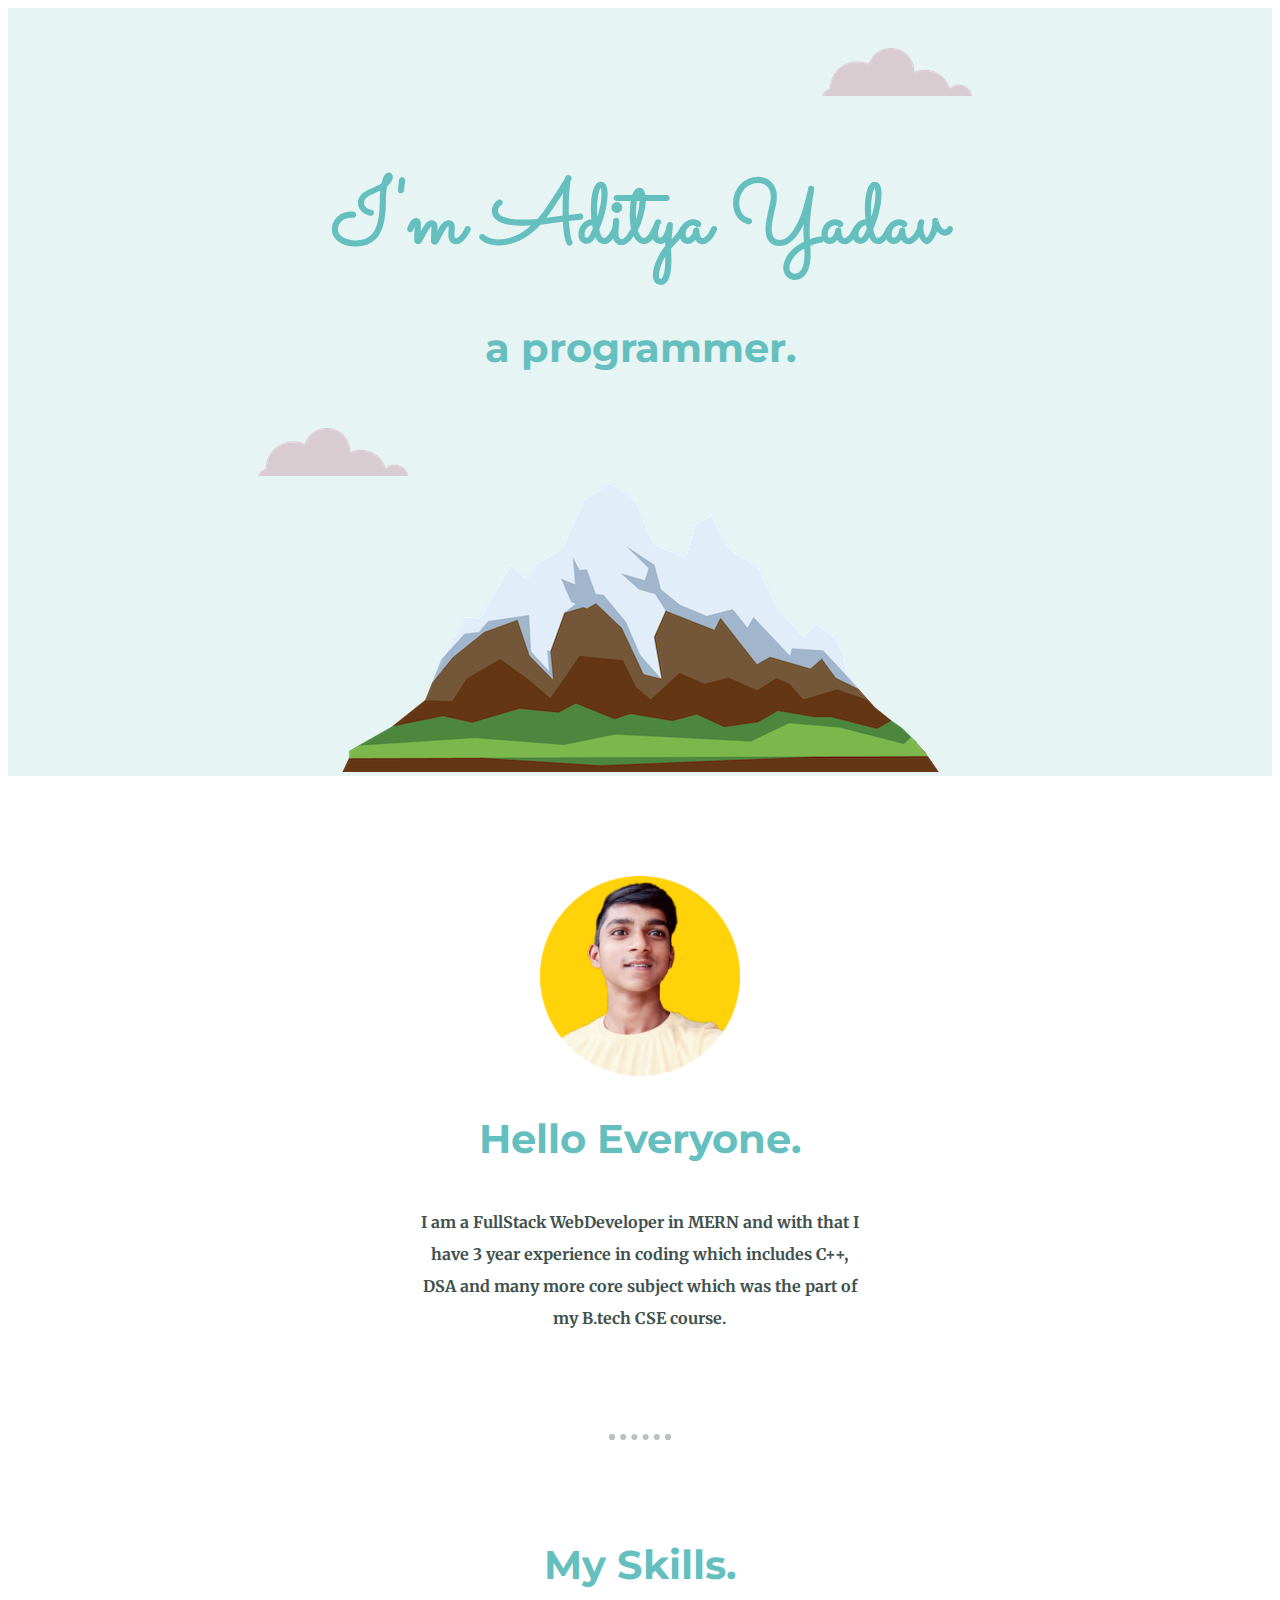
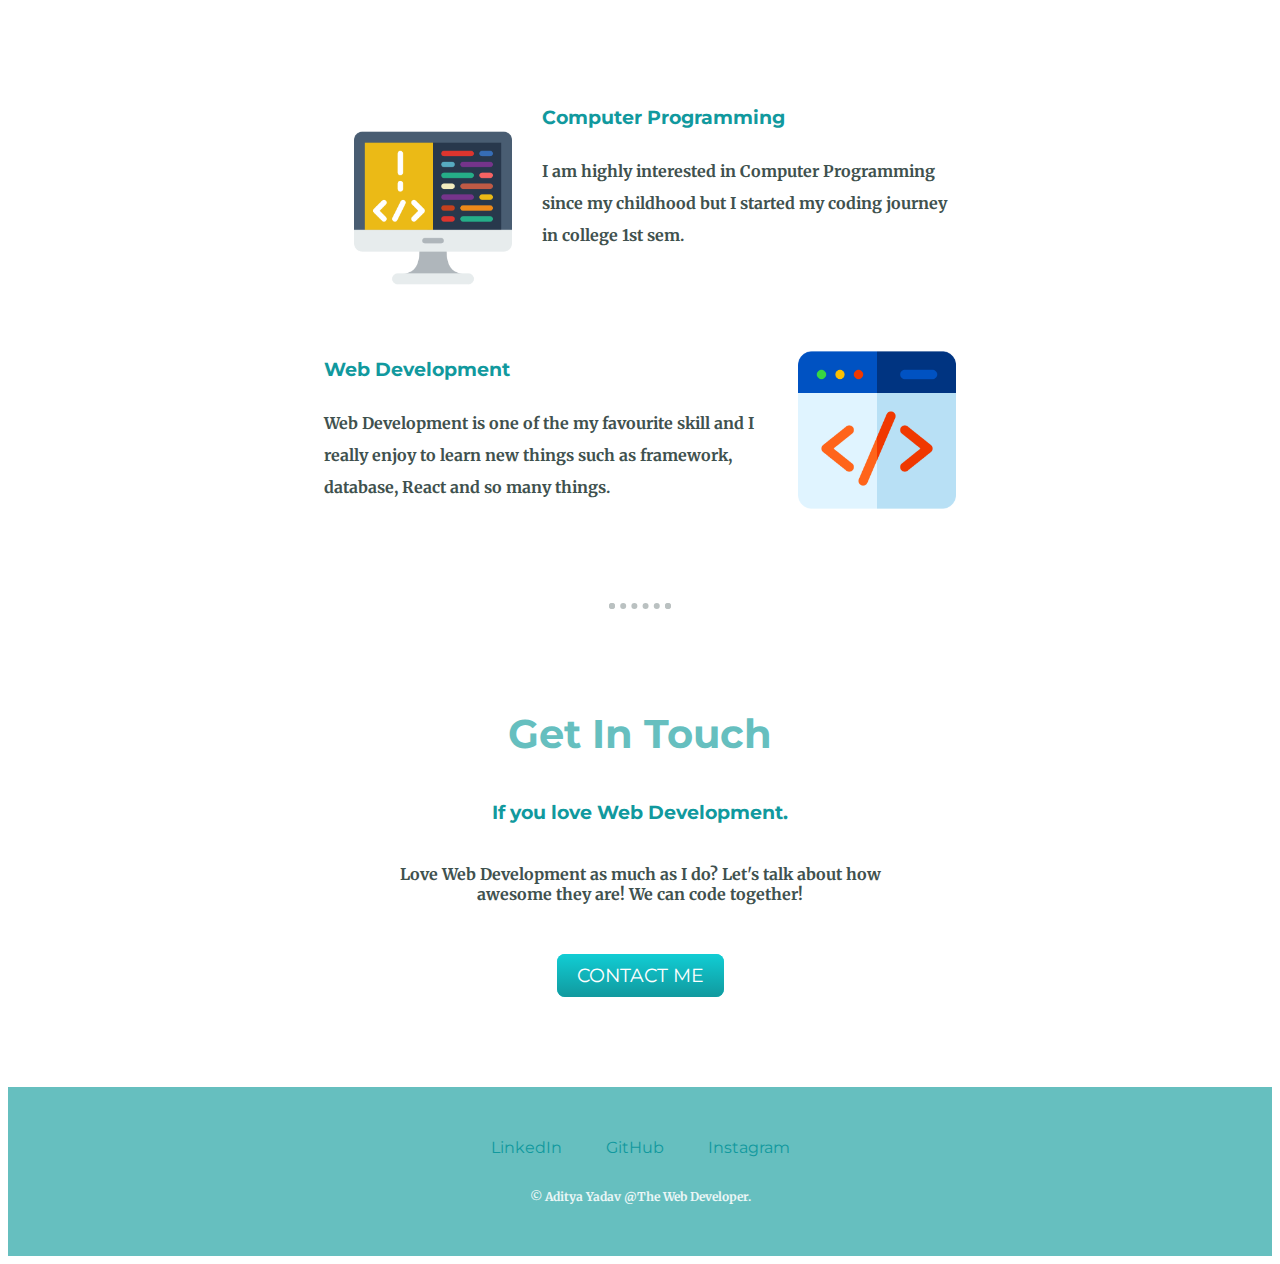
<file: 1. First Portfolio/index.html>
<!DOCTYPE html>
<html lang="en">
<head>
    <meta charset="UTF-8">
    <meta http-equiv="X-UA-Compatible" content="IE=edge">
    <meta name="viewport" content="width=device-width, initial-scale=1.0">
    <title>MY SITE</title>
    <link rel="stylesheet" href="css_used/styles.css">
    <link rel="icon" href="favicon.ico">
    
    <!-- fonts -->
    <link rel="preconnect" href="https://fonts.googleapis.com">
    <link rel="preconnect" href="https://fonts.gstatic.com" crossorigin>
    <link href="https://fonts.googleapis.com/css2?family=Merriweather&family=Montserrat&family=Sacramento&display=swap" rel="stylesheet">
    
</head>
<body>
    <div class="top-container">
        <img class="top-cloud" src="images/cloud.png" alt="cloud-img"> 
       <h1>I'm Aditya Yadav</h1>
       <h2>a programmer.</h2>
       <img class="bottom-cloud"src="images/cloud.png" alt="cloud-img"> 
       <img src="images/mountain.png" alt="mountain-img"> 

    </div>
    <div class="middle-container">
        <div class="profile">
          <img src="images/adityaimg.png" width= 200 height = 200 alt="profile-img">
          <h2>Hello Everyone.</h2>
          <p class="intro">I am a FullStack WebDeveloper in MERN and with that I have 3 year experience in coding which includes C++, DSA and many more core subject which was the part of my B.tech CSE course.</p>
        </div>
        <hr>
        <div class="skills">
          <h2>My Skills.</h2>
          <div class="skill-row">
            <img class="code-img" src="images/coding.png" alt="skills-img">
            <h3>Computer Programming</h3>
            <p>I am highly interested in Computer Programming since my childhood but I started my coding journey in college 1st sem.</p>
          </div>
          <div class="skill-row">
            <img class="web-img" src="images/web-development.png" alt="">
            <h3>Web Development</h3>
            <p>Web Development is one of the my favourite skill and I really enjoy to learn new things such as framework, database, React and so many things.</p>
          </div>
        </div>
        <hr>
        <div class="contact-me">
          <h2>Get In Touch</h2>
          <h3>If you love Web Development.</h3>
          <p class="contact-message">Love Web Development as much as I do? Let's talk about how awesome they are! We can code together!
          </p>
          <a class="btn" href="https://mail.google.com/mail/u/0/?tab=rm&ogbl#inbox">CONTACT ME</a>
        </div>
      </div>
      
      
      <div class="bottom-container">
        <a class="footer-link" href="https://www.linkedin.com/in/aditya-yadav-3b8a71214/">LinkedIn</a>
        <a class="footer-link" href="https://github.com/Aditya00003">GitHub</a>
        <a class="footer-link" href="https://www.instagram.com/adityaa__0003/">Instagram</a>

        <p class="copyright">© Aditya Yadav @The Web Developer.</p>
      </div>
    
</body>
</html>
</file>
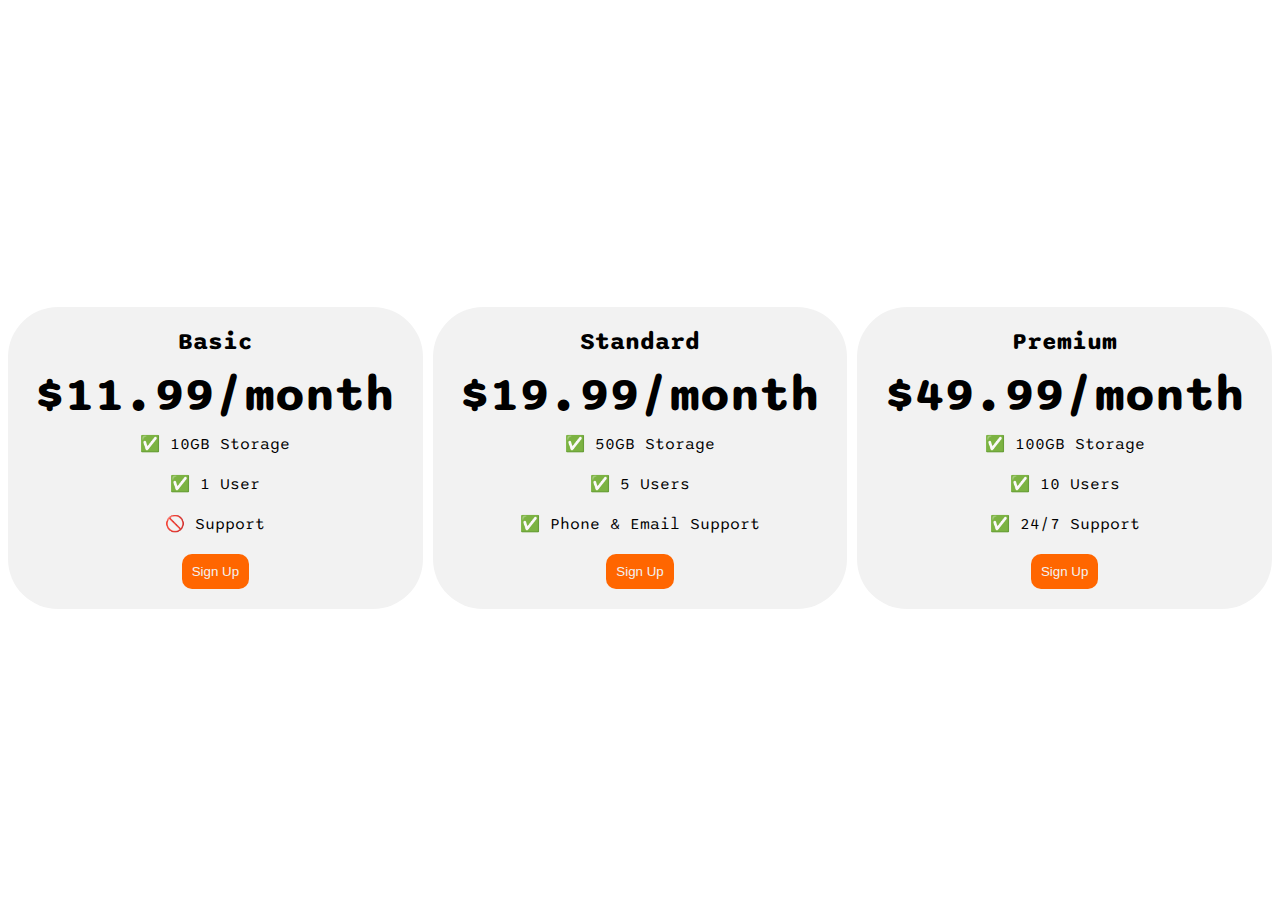
<file: 2. Pricing Table - Flexbox/index.html>
<!DOCTYPE html>
<html>

<head>
  <title>Flexbox Pricing Table</title>
  <link rel="preconnect" href="https://fonts.googleapis.com">
  <link rel="preconnect" href="https://fonts.gstatic.com" crossorigin>
  <link href="https://fonts.googleapis.com/css2?family=Sono:wght@400;700&display=swap" rel="stylesheet">
  <style>
    body {
      font-family: 'Sono', sans-serif;
    }

    .pricing-container{
      display: flex;
      justify-content: center;
      align-items: center;
      height: 100vh;
      gap: 10px;
    }

    .pricing-plan{
      flex: 1;
      max-width: 400px;
      padding: 20px;
      background-color: #f2f2f2;
      border-radius: 50px;
      text-align: center;
    }

    .plan-title{
      font-size: 24px;
      font-weight: bold;
      margin-bottom: 10px;
    }

    .plan-price{
      font-size: 48px;
      font-weight: bold;
      margin-bottom: 10px;
    }

    .plan-features{
      list-style: none;
      padding: 0;
      margin: 0;
    }

    .plan-features li{
      margin-bottom: 20px;
    }

    .plan-button{
      padding: 10px;
      background-color: #f60;
      color: #f2f2f2;
      border-radius: 10px;
      border: none;
    }

    @media (max-width: 1250px) {
      .pricing-container{
        flex-direction: column;
        height: 100%;
      }
    }

  </style>
</head>

<body>
  <div class="pricing-container">
    <div class="pricing-plan">
      <div class="plan-title">Basic</div>
      <div class="plan-price">$11.99/month</div>
      <ul class="plan-features">
        <li>✅ 10GB Storage</li>
        <li>✅ 1 User</li>
        <li>🚫 Support</li>
      </ul>
      <button class="plan-button">Sign Up</a>
    </div>
    <div class="pricing-plan">
      <div class="plan-title">Standard</div>
      <div class="plan-price">$19.99/month</div>
      <ul class="plan-features">
        <li>✅ 50GB Storage</li>
        <li>✅ 5 Users</li>
        <li>✅ Phone &amp; Email Support</li>
      </ul>
      <button class="plan-button">Sign Up</a>
    </div>
    <div class="pricing-plan">
      <div class="plan-title">Premium</div>
      <div class="plan-price">$49.99/month</div>
      <ul class="plan-features">
        <li>✅ 100GB Storage</li>
        <li>✅ 10 Users</li>
        <li>✅ 24/7 Support</li>
      </ul>
      <button class="plan-button">Sign Up</a>
    </div>
  </div>

</body>

</html>
</file>
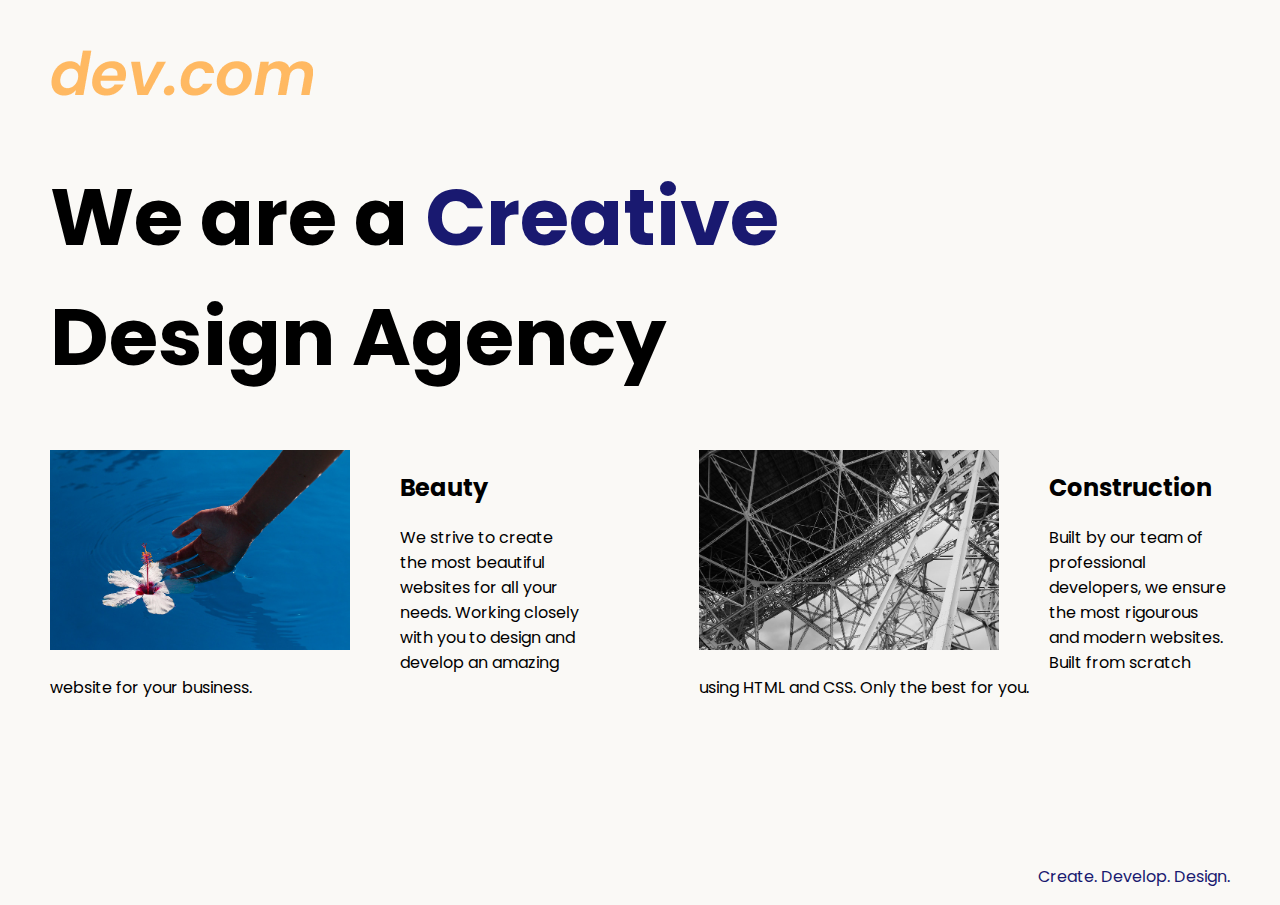
<file: 3. Web Design - Responsive/index.html>
<!DOCTYPE html>
<html lang="en">

<head>
  <meta charset="UTF-8">
  <meta name="viewport" content="width=device-width, initial-scale=1.0">
  <title>Agency</title>
  <link rel="stylesheet" href="./style.css">
  <link rel="preconnect" href="https://fonts.googleapis.com">
  <link rel="preconnect" href="https://fonts.gstatic.com" crossorigin>
  <link href="https://fonts.googleapis.com/css2?family=Poppins:wght@400;700&display=swap" rel="stylesheet">
</head>

<body>       
  <div class="main">
    <img class="logo" src="./assets/images/logo.png" alt="logo">
    <h1>We are a <span class="creative">Creative</span> <br/>Design Agency</h1>
    <div class="left card"><img class="title-image" src="./assets/images/beautiful.jpg" alt="hand and flower in water">
      <h2 class="card-title">Beauty</h2>
      <p class="card-text">We strive to create the most beautiful websites for all your needs. Working closely with you
        to
        design and 
        develop an amazing website for your business.</p>
    </div>

    <div class="right card"><img class="title-image" src="./assets/images/construction.jpg" alt="metal structure">
      <h2 class="card-title">Construction</h2>
      <p>Built by our team of professional developers, we ensure the most rigourous and modern websites. Built from
        scratch using HTML and CSS. Only the best for you.</p>
    </div>

  </div>
  <footer>
    <p>Create. Develop. Design.</p>
  </footer>
</body>

</html>
</file>
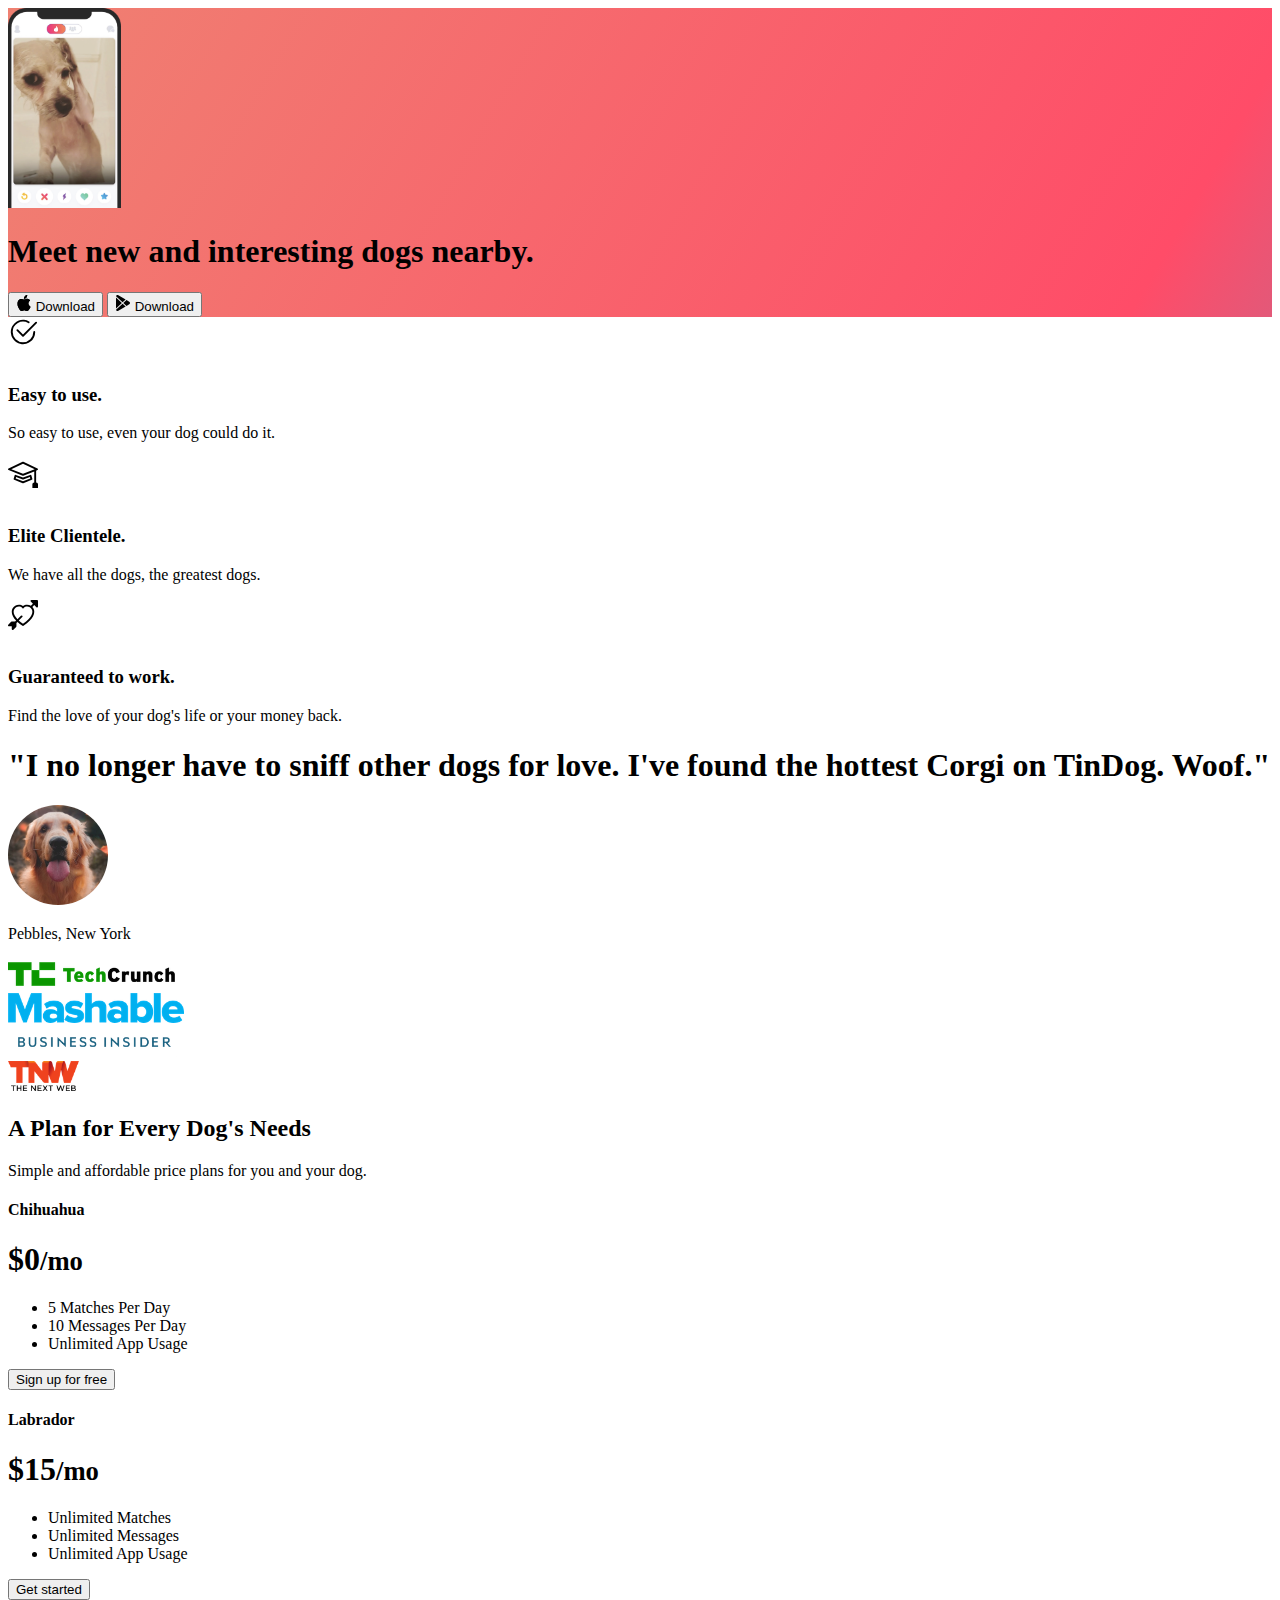
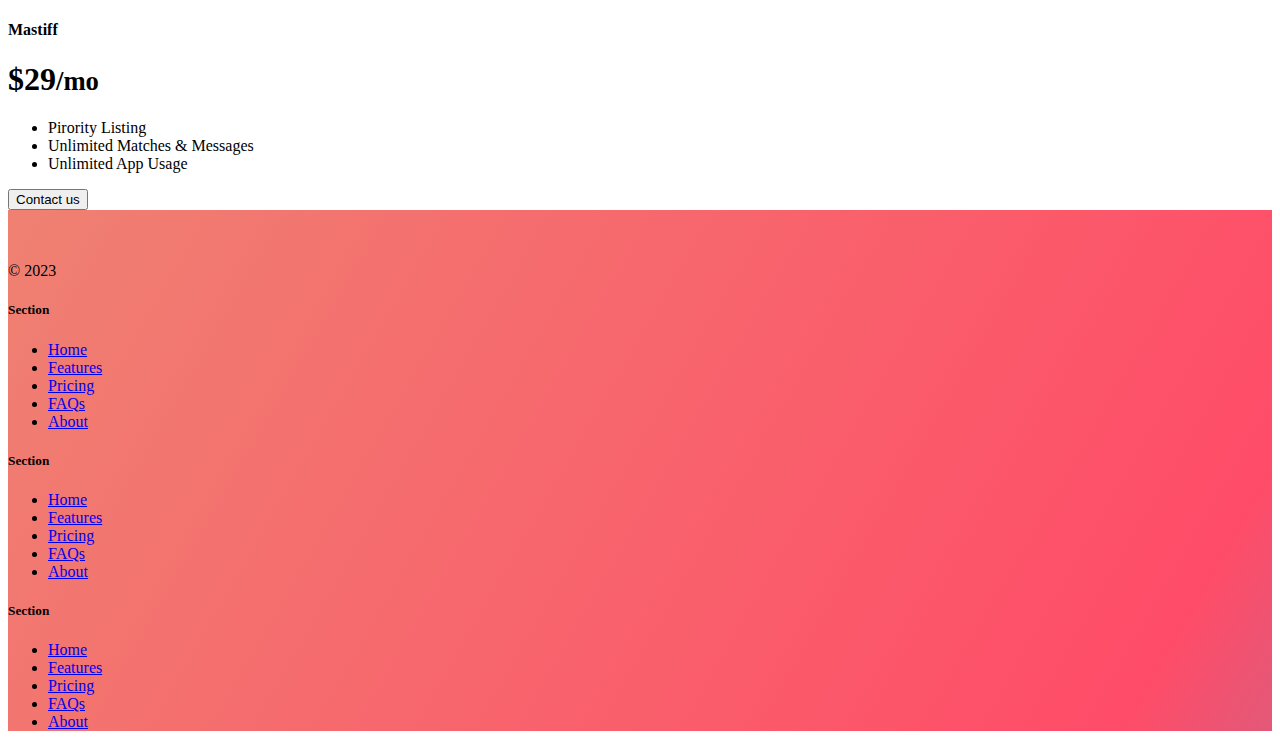
<file: 5. TinDog Project - Bootstrap/index.html>
<!DOCTYPE html>
<html lang="en">

<head>
  <meta charset="UTF-8">
  <meta name="viewport" content="width=device-width, initial-scale=1.0">
  <title>TinDog</title>
  <link rel="stylesheet" href="./css/style.css" />
  <link href="https://cdn.jsdelivr.net/npm/bootstrap@5.3.1/dist/css/bootstrap.min.css" rel="stylesheet" integrity="sha384-4bw+/aepP/YC94hEpVNVgiZdgIC5+VKNBQNGCHeKRQN+PtmoHDEXuppvnDJzQIu9" crossorigin="anonymous">

</head>

<body>

  <!-- Title -->
  <section id="title">
    <section id="title" class="gradient-background">

      <div class="container col-xxl-8 px-4 pt-5">
        <div class="row flex-lg-row-reverse align-items-center g-5 pt-5">
          <div class="col-10 col-sm-8 col-lg-6">
            <img src="./images/iphone.png" class="d-block mx-lg-auto img-fluid" alt="Bootstrap Themes" height="200" loading="lazy">
          </div>
          <div class="col-lg-6">
            <h1 class="display-5 fw-bold text-body-emphasis lh-1 mb-3">Meet new and interesting dogs nearby.</h1>
  
            <div class="d-grid gap-2 d-md-flex justify-content-md-start">
              <button type="button" class="btn btn-light btn-lg px-4 me-md-2"><svg xmlns="http://www.w3.org/2000/svg" width="16" height="16" fill="currentColor" class="bi bi-apple mb-1" viewBox="0 0 16 16">
                  <path d="M11.182.008C11.148-.03 9.923.023 8.857 1.18c-1.066 1.156-.902 2.482-.878 2.516.024.034 1.52.087 2.475-1.258.955-1.345.762-2.391.728-2.43Zm3.314 11.733c-.048-.096-2.325-1.234-2.113-3.422.212-2.189 1.675-2.789 1.698-2.854.023-.065-.597-.79-1.254-1.157a3.692 3.692 0 0 0-1.563-.434c-.108-.003-.483-.095-1.254.116-.508.139-1.653.589-1.968.607-.316.018-1.256-.522-2.267-.665-.647-.125-1.333.131-1.824.328-.49.196-1.422.754-2.074 2.237-.652 1.482-.311 3.83-.067 4.56.244.729.625 1.924 1.273 2.796.576.984 1.34 1.667 1.659 1.899.319.232 1.219.386 1.843.067.502-.308 1.408-.485 1.766-.472.357.013 1.061.154 1.782.539.571.197 1.111.115 1.652-.105.541-.221 1.324-1.059 2.238-2.758.347-.79.505-1.217.473-1.282Z"></path>
                  <path d="M11.182.008C11.148-.03 9.923.023 8.857 1.18c-1.066 1.156-.902 2.482-.878 2.516.024.034 1.52.087 2.475-1.258.955-1.345.762-2.391.728-2.43Zm3.314 11.733c-.048-.096-2.325-1.234-2.113-3.422.212-2.189 1.675-2.789 1.698-2.854.023-.065-.597-.79-1.254-1.157a3.692 3.692 0 0 0-1.563-.434c-.108-.003-.483-.095-1.254.116-.508.139-1.653.589-1.968.607-.316.018-1.256-.522-2.267-.665-.647-.125-1.333.131-1.824.328-.49.196-1.422.754-2.074 2.237-.652 1.482-.311 3.83-.067 4.56.244.729.625 1.924 1.273 2.796.576.984 1.34 1.667 1.659 1.899.319.232 1.219.386 1.843.067.502-.308 1.408-.485 1.766-.472.357.013 1.061.154 1.782.539.571.197 1.111.115 1.652-.105.541-.221 1.324-1.059 2.238-2.758.347-.79.505-1.217.473-1.282Z"></path>
                </svg> Download</button>
              <button type="button" class="btn btn-outline-light btn-lg px-4"><svg xmlns="http://www.w3.org/2000/svg" width="16" height="16" fill="currentColor" class="bi bi-google-play mb-1" viewBox="0 0 16 16">
                  <path d="M14.222 9.374c1.037-.61 1.037-2.137 0-2.748L11.528 5.04 8.32 8l3.207 2.96 2.694-1.586Zm-3.595 2.116L7.583 8.68 1.03 14.73c.201 1.029 1.36 1.61 2.303 1.055l7.294-4.295ZM1 13.396V2.603L6.846 8 1 13.396ZM1.03 1.27l6.553 6.05 3.044-2.81L3.333.215C2.39-.341 1.231.24 1.03 1.27Z"></path>
                </svg> Download</button>
            </div>
          </div>
        </div>
      </div>

    </section>
  </section>
   
  <!--Features -->
  <section id="features">


    <div class="container px-4 py-5" id="hanging-icons">
      <div class="row g-4 py-5 row-cols-1 row-cols-lg-3">
        <div class="col d-flex align-items-start">
          <div class="icon-square text-body-emphasis bg-body-secondary d-inline-flex align-items-center justify-content-center fs-4 flex-shrink-0 me-3">
            <svg xmlns="http://www.w3.org/2000/svg" height="30" fill="currentColor" class="bi bi-check2-circle"
            viewBox="0 0 16 16">
              <path d="M2.5 8a5.5 5.5 0 0 1 8.25-4.764.5.5 0 0 0 .5-.866A6.5 6.5 0 1 0 14.5 8a.5.5 0 0 0-1 0 5.5 5.5 0 1 1-11 0z" />
              <path d="M15.354 3.354a.5.5 0 0 0-.708-.708L8 9.293 5.354 6.646a.5.5 0 1 0-.708.708l3 3a.5.5 0 0 0 .708 0l7-7z" />
            </svg>          
            </div>
          <div>
            <h3 class="fs-2 text-body-emphasis">Easy to use.</h3>
            <p>So easy to use, even your dog could do it.</p>
          </div>
        </div>
        <div class="col d-flex align-items-start">
          <div class="icon-square text-body-emphasis bg-body-secondary d-inline-flex align-items-center justify-content-center fs-4 flex-shrink-0 me-3">
            <svg xmlns="http://www.w3.org/2000/svg" height="30" fill="currentColor" class="bi bi-mortarboard" viewBox="0 0 16 16">
              <path d="M8.211 2.047a.5.5 0 0 0-.422 0l-7.5 3.5a.5.5 0 0 0 .025.917l7.5 3a.5.5 0 0 0 .372 0L14 7.14V13a1 1 0 0 0-1 1v2h3v-2a1 1 0 0 0-1-1V6.739l.686-.275a.5.5 0 0 0 .025-.917l-7.5-3.5ZM8 8.46 1.758 5.965 8 3.052l6.242 2.913L8 8.46Z"/>
              <path d="M4.176 9.032a.5.5 0 0 0-.656.327l-.5 1.7a.5.5 0 0 0 .294.605l4.5 1.8a.5.5 0 0 0 .372 0l4.5-1.8a.5.5 0 0 0 .294-.605l-.5-1.7a.5.5 0 0 0-.656-.327L8 10.466 4.176 9.032Zm-.068 1.873.22-.748 3.496 1.311a.5.5 0 0 0 .352 0l3.496-1.311.22.748L8 12.46l-3.892-1.556Z"/>
              </svg>
            </div>
          <div>
            <h3 class="fs-2 text-body-emphasis">Elite Clientele.</h3>
            <p>We have all the dogs, the greatest dogs.</p> 
          </div>
        </div>
        <div class="col d-flex align-items-start">
          <div class="icon-square text-body-emphasis bg-body-secondary d-inline-flex align-items-center justify-content-center fs-4 flex-shrink-0 me-3">
            <svg xmlns="http://www.w3.org/2000/svg" height="30" fill="currentColor" class="bi bi-arrow-through-heart"
            viewBox="0 0 16 16">
              <path fill-rule="evenodd"
              d="M2.854 15.854A.5.5 0 0 1 2 15.5V14H.5a.5.5 0 0 1-.354-.854l1.5-1.5A.5.5 0 0 1 2 11.5h1.793l.53-.53c-.771-.802-1.328-1.58-1.704-2.32-.798-1.575-.775-2.996-.213-4.092C3.426 2.565 6.18 1.809 8 3.233c1.25-.98 2.944-.928 4.212-.152L13.292 2 12.147.854A.5.5 0 0 1 12.5 0h3a.5.5 0 0 1 .5.5v3a.5.5 0 0 1-.854.354L14 2.707l-1.006 1.006c.236.248.44.531.6.845.562 1.096.585 2.517-.213 4.092-.793 1.563-2.395 3.288-5.105 5.08L8 13.912l-.276-.182a21.86 21.86 0 0 1-2.685-2.062l-.539.54V14a.5.5 0 0 1-.146.354l-1.5 1.5Zm2.893-4.894A20.419 20.419 0 0 0 8 12.71c2.456-1.666 3.827-3.207 4.489-4.512.679-1.34.607-2.42.215-3.185-.817-1.595-3.087-2.054-4.346-.761L8 4.62l-.358-.368c-1.259-1.293-3.53-.834-4.346.761-.392.766-.464 1.845.215 3.185.323.636.815 1.33 1.519 2.065l1.866-1.867a.5.5 0 1 1 .708.708L5.747 10.96Z" />
            </svg>
        </div>
          <div>
            <h3 class="fs-2 text-body-emphasis">Guaranteed to work.</h3>
            <p>Find the love of your dog's life or your money back.</p>  
          </div>
        </div>
      </div>
    </div>
  </section>

  <!-- Testimonial -->
  <section id="testimonial">
    <div class="my-5">
      <div class="p-5 text-center bg-body-tertiary">
        <div class="container py-5">
          <h1 class="text-body-emphasis">"I no longer have to sniff other dogs for love. I've found the hottest Corgi on TinDog. Woof." </h1>
          <img class="profile-img mt-5" src="./images/dog-img.jpg"  alt="dog image"/>
          <p class="col-lg-8 mx-auto lead mt-2">Pebbles, New York<p>
        </div>

    <div class="container">
      <div class="row">
        <div class="col-lg-3 col-sm-12">
          <img src="./images/techcrunch.png" alt="techcrunch" height="30">
        </div>
        <div class="col-lg-3 col-sm-12">
          <img src="./images/mashable.png" alt="mashable" height="30">
        </div>
        <div class="col-lg-3 col-sm-12">
          <img src="./images/bizinsider.png" alt="bizinsider" height="30">
        </div>
        <div class="col-lg-3 col-sm-12">
          <img src="./images/tnw.png" alt="tnw" height="30">
        </div>
      </div>
    </div>
  </div>
</div>

  </section>
  <!-- Pricing -->
  <section id="pricing">
    <div class="container">
      <div class="pricing-header p-3 pb-md-4 mx-auto text-center">
        <h2 class="display-4 fw-normal text-body-emphasis">A Plan for Every Dog's Needs</h2>
        <p class="fs-5 text-body-secondary">Simple and affordable price plans for you and your dog.</p>
      </div>
      <div class="row row-cols-1 row-cols-md-3 mb-3 text-center">
        <div class="col">
          <div class="card mb-4 rounded-3 shadow-sm">
            <div class="card-header py-3">
              <h4 class="my-0 fw-normal">Chihuahua</h4>
            </div>
            <div class="card-body">
              <h1 class="card-title pricing-card-title">$0<small class="text-body-secondary fw-light">/mo</small></h1>
              <ul class="list-unstyled mt-3 mb-4">
                <li>5 Matches Per Day</li>
                <li>10 Messages Per Day</li>
                <li>Unlimited App Usage</li>
              </ul>
              <button type="button" class="w-100 btn btn-lg btn-outline-dark">Sign up for free</button>
            </div>
          </div>
        </div>
        <div class="col">
          <div class="card mb-4 rounded-3 shadow-sm">
            <div class="card-header py-3">
              <h4 class="my-0 fw-normal">Labrador</h4>
            </div>
            <div class="card-body">
              <h1 class="card-title pricing-card-title">$15<small class="text-body-secondary fw-light">/mo</small></h1>
              <ul class="list-unstyled mt-3 mb-4">
                <li>Unlimited Matches</li>
                <li>Unlimited Messages</li>
                <li>Unlimited App Usage</li>
              </ul>
              <button type="button" class="w-100 btn btn-lg btn-dark">Get started</button>
            </div>
          </div>
        </div>
        <div class="col">
          <div class="card mb-4 rounded-3 shadow-sm border-dark">
            <div class="card-header py-3 text-bg-dark border-dark">
              <h4 class="my-0 fw-normal">Mastiff</h4>
            </div>
            <div class="card-body">
              <h1 class="card-title pricing-card-title">$29<small class="text-body-secondary fw-light">/mo</small></h1>
              <ul class="list-unstyled mt-3 mb-4">
                <li>Pirority Listing</li>
                <li>Unlimited Matches & Messages</li>
                <li>Unlimited App Usage</li>
              </ul>
              <button type="button" class="w-100 btn btn-lg btn-dark">Contact us</button>
            </div>
          </div>
        </div>
      </div>
    </div>
  </section>

  <!-- Footer -->
  <section id="footer" class="gradient-background">

    <div class="container" >
      <footer class="row row-cols-1 row-cols-sm-2 row-cols-md-5 py-5 mt-5 ">
        <div class="col mb-3">
          <a href="/" class="d-flex align-items-center mb-3 link-body-emphasis text-decoration-none">
            <svg class="bi me-2" width="40" height="32"><use xlink:href="#bootstrap"></use></svg>
          </a>
          <p class="text-body-secondary">© 2023</p>
        </div>
    
        <div class="col mb-3">
    
        </div>
    
        <div class="col mb-3">
          <h5>Section</h5>
          <ul class="nav flex-column">
            <li class="nav-item mb-2"><a href="#" class="nav-link p-0 text-body-secondary">Home</a></li>
            <li class="nav-item mb-2"><a href="#" class="nav-link p-0 text-body-secondary">Features</a></li>
            <li class="nav-item mb-2"><a href="#" class="nav-link p-0 text-body-secondary">Pricing</a></li>
            <li class="nav-item mb-2"><a href="#" class="nav-link p-0 text-body-secondary">FAQs</a></li>
            <li class="nav-item mb-2"><a href="#" class="nav-link p-0 text-body-secondary">About</a></li>
          </ul>
        </div>
    
        <div class="col mb-3">
          <h5>Section</h5>
          <ul class="nav flex-column">
            <li class="nav-item mb-2"><a href="#" class="nav-link p-0 text-body-secondary">Home</a></li>
            <li class="nav-item mb-2"><a href="#" class="nav-link p-0 text-body-secondary">Features</a></li>
            <li class="nav-item mb-2"><a href="#" class="nav-link p-0 text-body-secondary">Pricing</a></li>
            <li class="nav-item mb-2"><a href="#" class="nav-link p-0 text-body-secondary">FAQs</a></li>
            <li class="nav-item mb-2"><a href="#" class="nav-link p-0 text-body-secondary">About</a></li>
          </ul>
        </div>
    
        <div class="col mb-3">
          <h5>Section</h5>
          <ul class="nav flex-column">
            <li class="nav-item mb-2"><a href="#" class="nav-link p-0 text-body-secondary">Home</a></li>
            <li class="nav-item mb-2"><a href="#" class="nav-link p-0 text-body-secondary">Features</a></li>
            <li class="nav-item mb-2"><a href="#" class="nav-link p-0 text-body-secondary">Pricing</a></li>
            <li class="nav-item mb-2"><a href="#" class="nav-link p-0 text-body-secondary">FAQs</a></li>
            <li class="nav-item mb-2"><a href="#" class="nav-link p-0 text-body-secondary">About</a></li>
          </ul>
        </div>
      </footer>
    </div>
  </section>


  <script src="https://cdn.jsdelivr.net/npm/bootstrap@5.3.1/dist/js/bootstrap.bundle.min.js" integrity="sha384-HwwvtgBNo3bZJJLYd8oVXjrBZt8cqVSpeBNS5n7C8IVInixGAoxmnlMuBnhbgrkm" crossorigin="anonymous"></script>
</body>

</html>
</file>
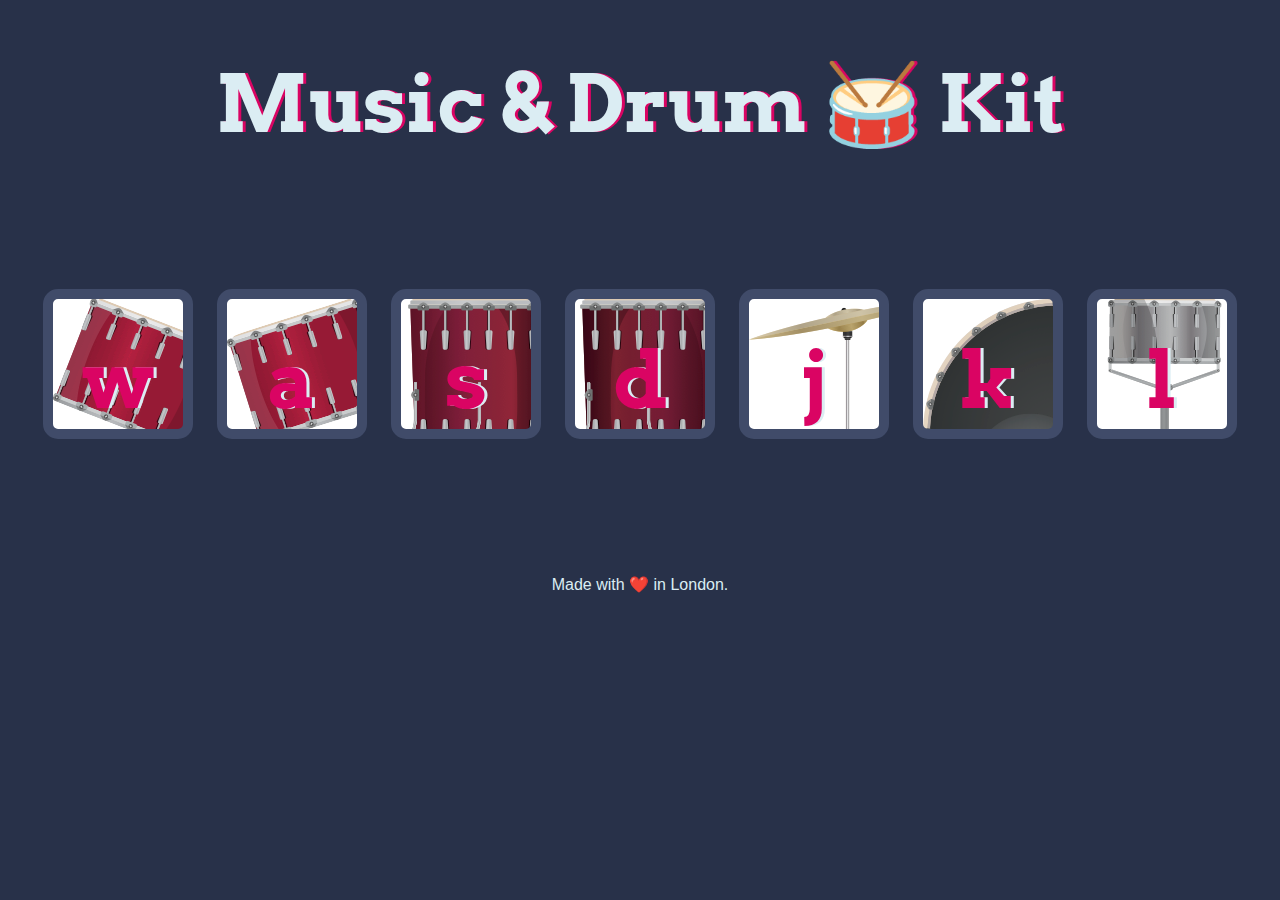
<file: 7. Drum Kit - JS/index.html>
<!DOCTYPE html>
<html lang="en" dir="ltr">

<head>
  <meta charset="utf-8">
  <title>Drum Kit</title>
  <link rel="stylesheet" href="styles.css">
  <link href="https://fonts.googleapis.com/css?family=Arvo" rel="stylesheet">
</head>

<body>

  <h1 id="title">Music & Drum 🥁 Kit</h1>
  <div class="set">
    <button class="w drum">w</button>
    <button class="a drum">a</button>
    <button class="s drum">s</button>
    <button class="d drum">d</button>
    <button class="j drum">j</button>
    <button class="k drum">k</button>
    <button class="l drum">l</button>
  </div>
  
  <footer>
    Made with ❤️ in London.
  </footer>

  <script src="index.js"></script>
</body>

</html>
</file>
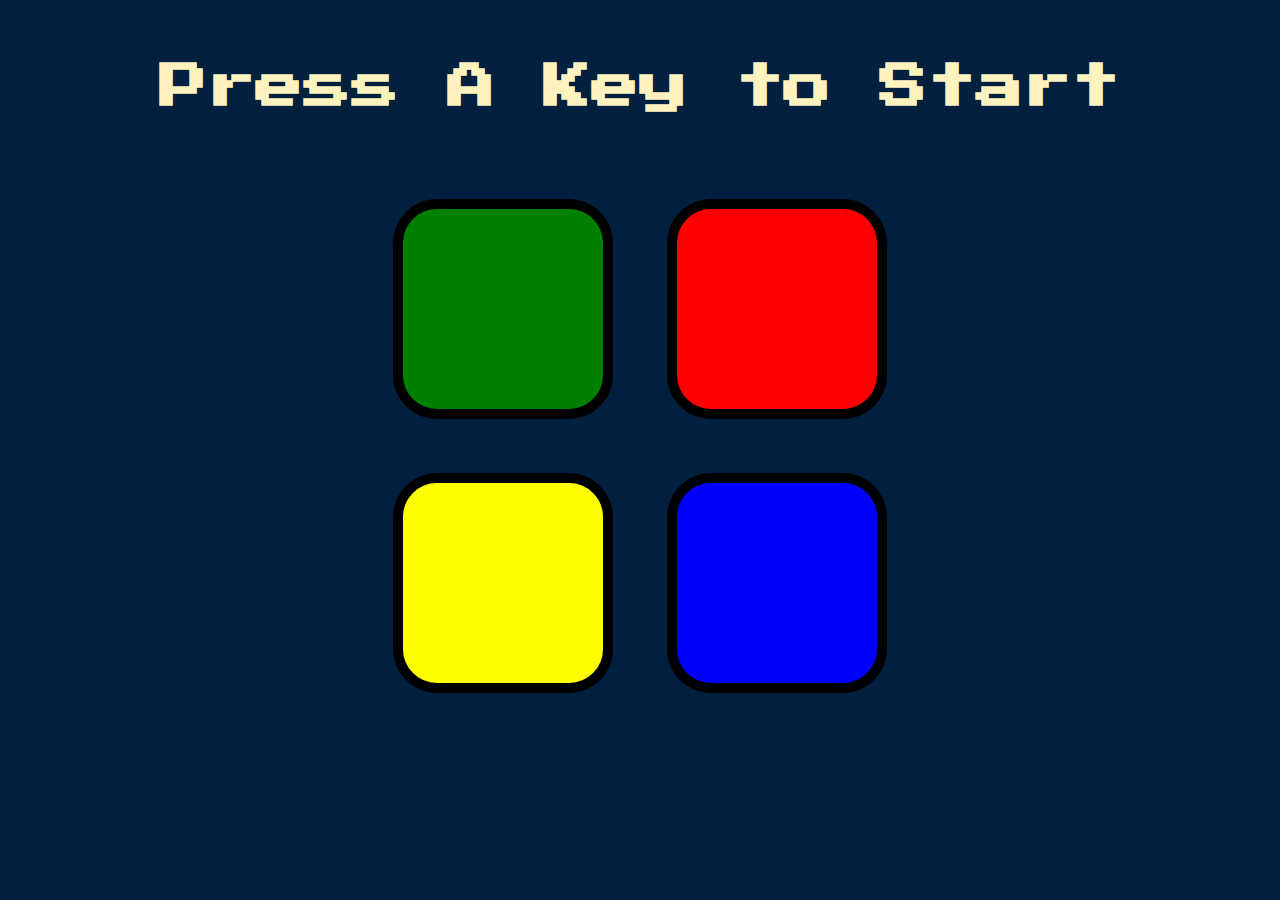
<file: 8. Simon Game Challenge - JS/index.html>
<!DOCTYPE html>
<html lang="en" dir="ltr">

<head>
  <meta charset="utf-8">
  <title>Simon</title>
  <link rel="stylesheet" href="styles.css">
  <link href="https://fonts.googleapis.com/css?family=Press+Start+2P" rel="stylesheet">
</head>

<body>
  <h1 id="level-title">Press A Key to Start</h1>
  <div class="container">
    <div class="row">

      <div type="button" id="green" class="btn green">

      </div>

      <div type="button" id="red" class="btn red">

      </div>
    </div>

    <div class="row">

      <div type="button" id="yellow" class="btn yellow">

      </div>
      <div type="button" id="blue" class="btn blue">

      </div>

    </div>

  </div>

  <script src="https://code.jquery.com/jquery-3.7.1.js" integrity="sha256-eKhayi8LEQwp4NKxN+CfCh+3qOVUtJn3QNZ0TciWLP4=" crossorigin="anonymous"></script>
  <script src="game.js" charset="UTF-8"></script>
</body>

</html>
</file>
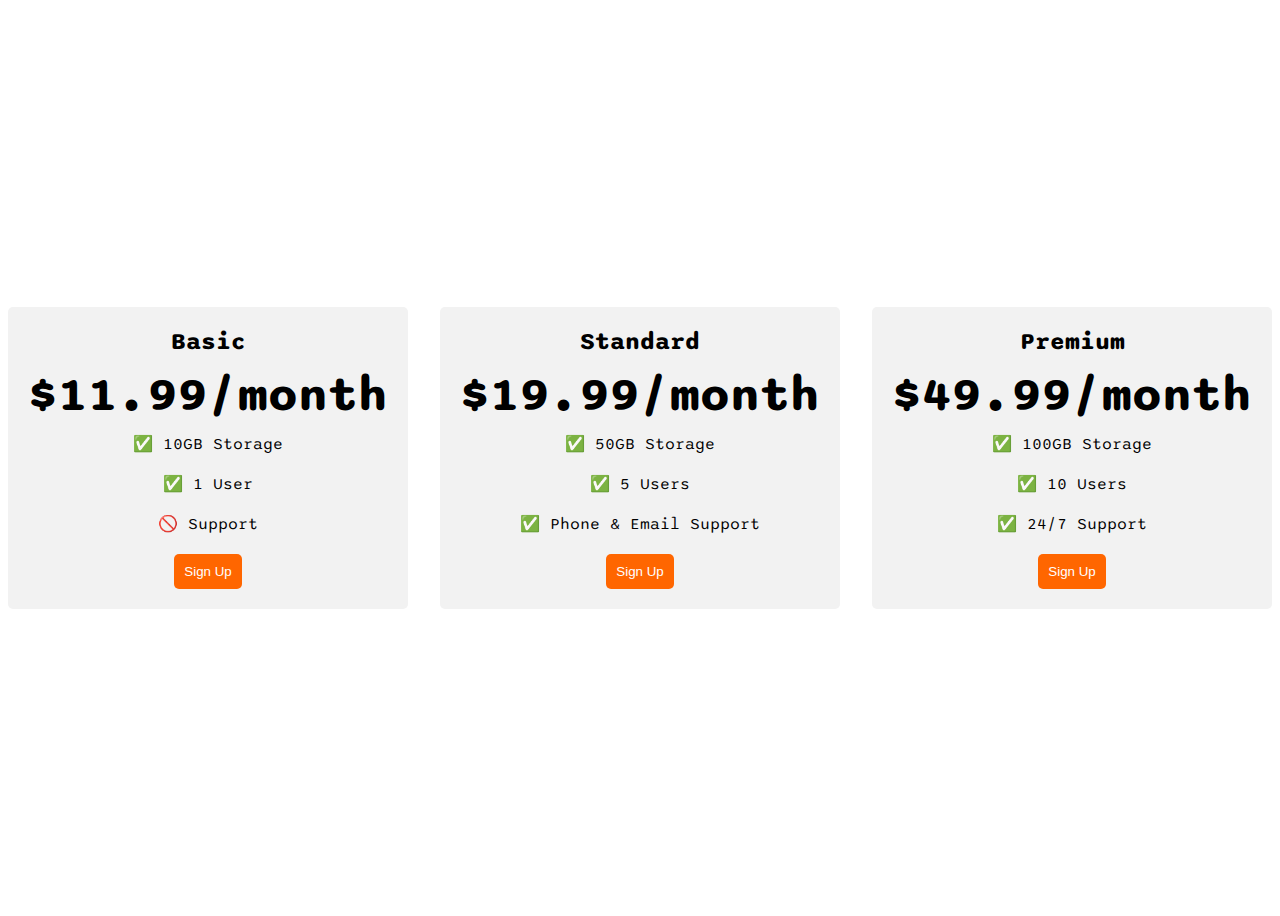
<file: 2. Pricing Table - Flexbox/solution.html>
<!DOCTYPE html>
<html>

<head>
  <title>Flexbox Pricing Table</title>
  <link rel="preconnect" href="https://fonts.googleapis.com">
  <link rel="preconnect" href="https://fonts.gstatic.com" crossorigin>
  <link href="https://fonts.googleapis.com/css2?family=Sono:wght@400;700&display=swap" rel="stylesheet">
  <style>
    body {
      font-family: 'Sono', sans-serif;
    }

    .pricing-container {
      display: flex;
      justify-content: center;
      align-items: center;
      height: 100vh;
      gap: 2rem;
    }

    .pricing-plan {
      flex: 1;
      max-width: 400px;
      padding: 20px;
      background-color: #f2f2f2;
      border-radius: 5px;
      text-align: center;
    }

    .plan-title {
      font-size: 24px;
      font-weight: bold;
      margin-bottom: 10px;
    }

    .plan-price {
      font-size: 48px;
      font-weight: bold;
      margin-bottom: 10px;
    }

    .plan-features {
      list-style: none;
      padding: 0;
      margin: 0;
    }

    .plan-features li {
      margin-bottom: 20px;
    }

    .plan-button {
      padding: 10px;
      background-color: #ff6600;
      color: #fff;
      border-radius: 5px;
      border: none;
    }

    @media (max-width: 1250px) {
      .pricing-container {
        flex-direction: column;
        height: 100%;
      }
    }
  </style>
</head>

<body>
  <div class="pricing-container">
    <div class="pricing-plan">
      <div class="plan-title">Basic</div>
      <div class="plan-price">$11.99/month</div>
      <ul class="plan-features">
        <li>✅ 10GB Storage</li>
        <li>✅ 1 User</li>
        <li>🚫 Support</li>
      </ul>
      <button class="plan-button">Sign Up</a>
    </div>
    <div class="pricing-plan">
      <div class="plan-title">Standard</div>
      <div class="plan-price">$19.99/month</div>
      <ul class="plan-features">
        <li>✅ 50GB Storage</li>
        <li>✅ 5 Users</li>
        <li>✅ Phone &amp; Email Support</li>
      </ul>
      <button class="plan-button">Sign Up</a>
    </div>
    <div class="pricing-plan">
      <div class="plan-title">Premium</div>
      <div class="plan-price">$49.99/month</div>
      <ul class="plan-features">
        <li>✅ 100GB Storage</li>
        <li>✅ 10 Users</li>
        <li>✅ 24/7 Support</li>
      </ul>
      <button class="plan-button">Sign Up</a>
    </div>
  </div>

</body>

</html>
</file>
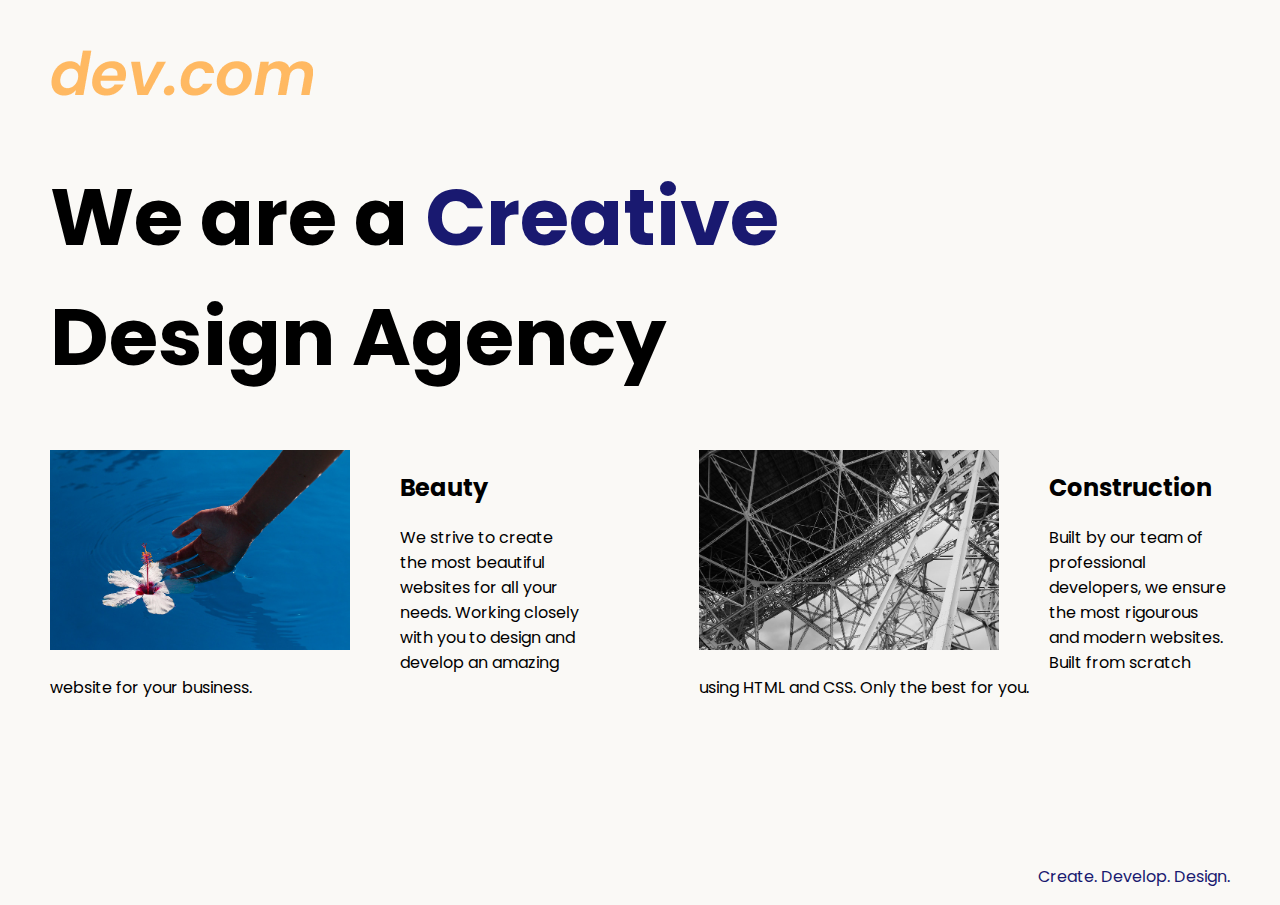
<file: 3. Web Design - Responsive/solution.html>
<!DOCTYPE html>
<html lang="en">

<head>
  <meta charset="UTF-8">
  <meta name="viewport" content="width=device-width, initial-scale=1.0">
  <title>Agency</title>
  <link rel="stylesheet" href="./solution.css">
  <link rel="preconnect" href="https://fonts.googleapis.com">
  <link rel="preconnect" href="https://fonts.gstatic.com" crossorigin>
  <link href="https://fonts.googleapis.com/css2?family=Poppins:wght@400;700&display=swap" rel="stylesheet">
</head>

<body>
  <div class="main">
    <img class="logo" src="./assets/images/logo.png" alt="logo">
    <h1>We are a <span class="creative">Creative</span> <br />Design Agency</h1>
    <div class="left card"><img class="tile-image" src="./assets/images/beautiful.jpg" alt="hand and flower in water">
      <h2 class="card-title">Beauty</h2>
      <p class="card-text">We strive to create the most beautiful websites for all your needs. Working closely with you
        to
        design and
        develop an amazing website for your business.</p>
    </div>

    <div class="right card"><img class="tile-image" src="./assets/images/construction.jpg" alt="metal structure">
      <h2 class="card-title">Construction</h2>
      <p>Built by our team of professional developers, we ensure the most rigourous and modern websites. Built from
        scratch using HTML and CSS. Only the best for you.</p>
    </div>

  </div>
  <footer>
    <p>Create. Develop. Design.</p>
  </footer>
</body>

</html>
</file>
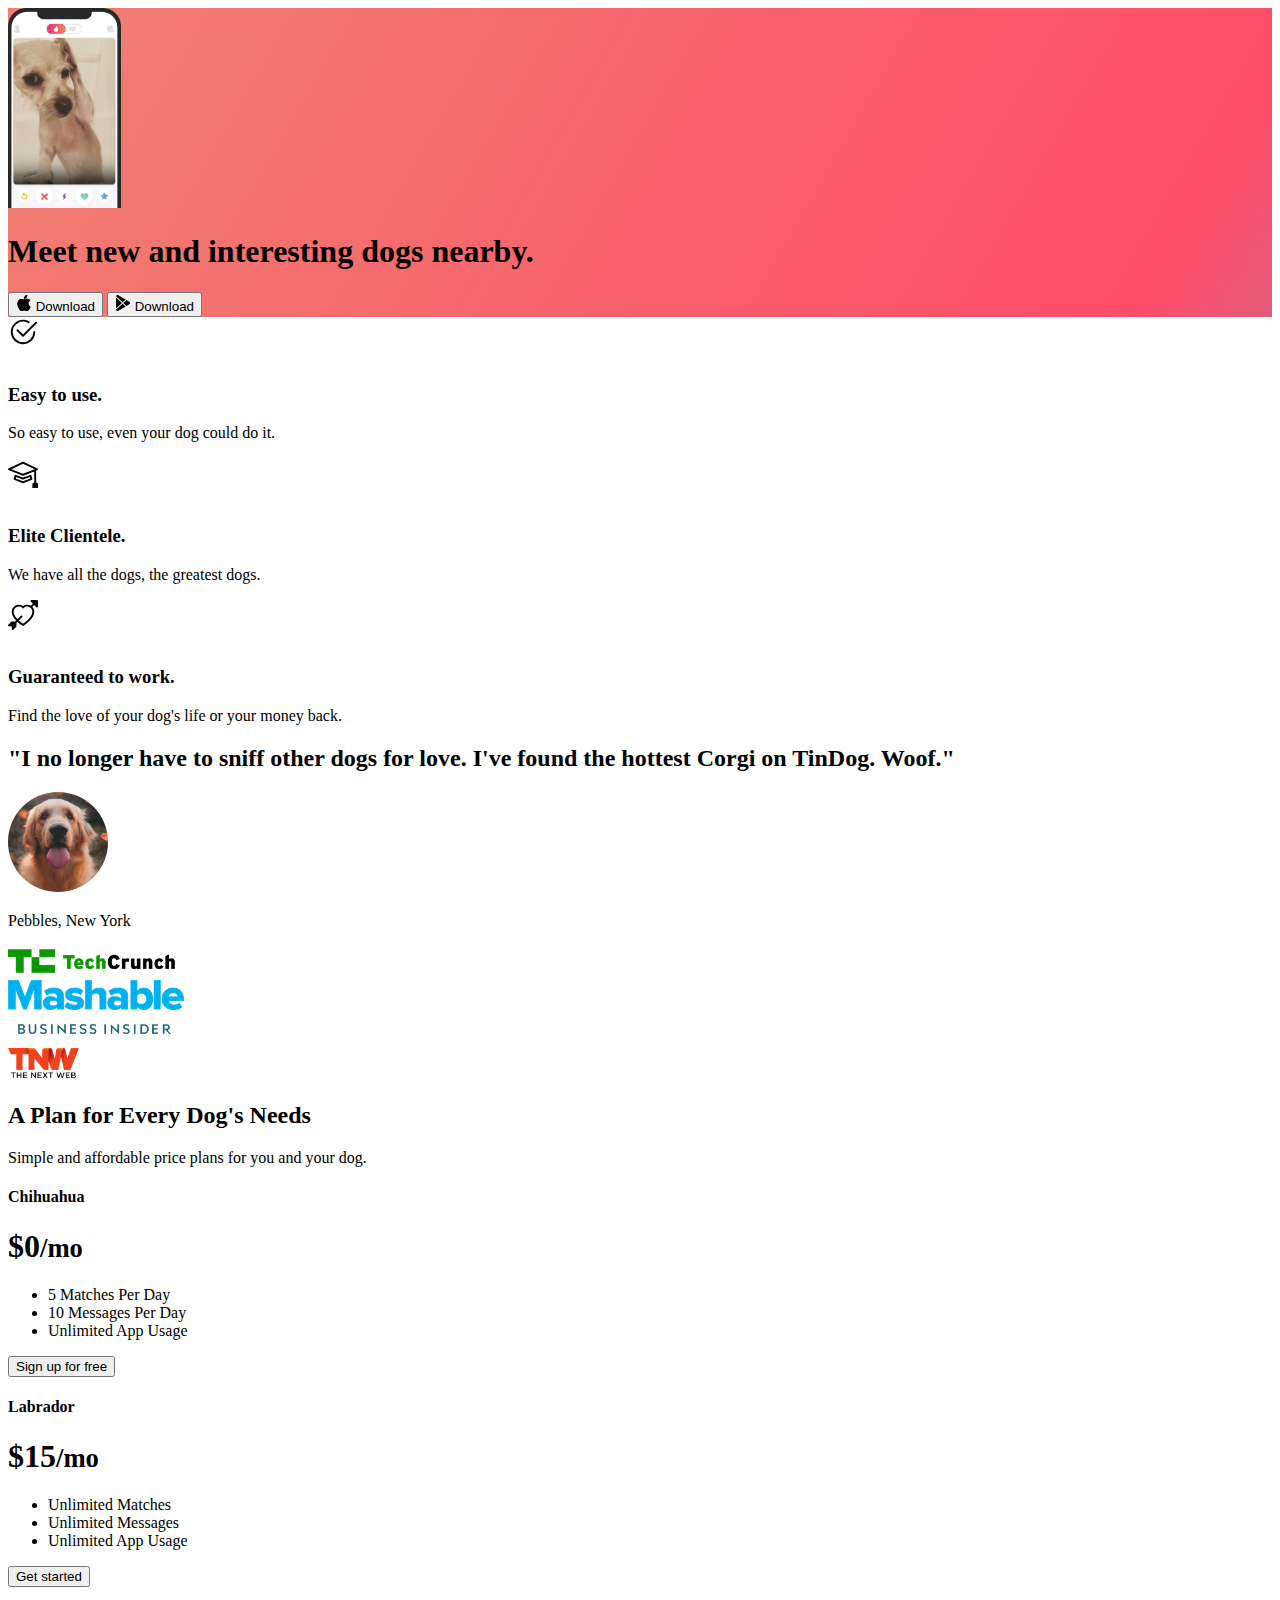
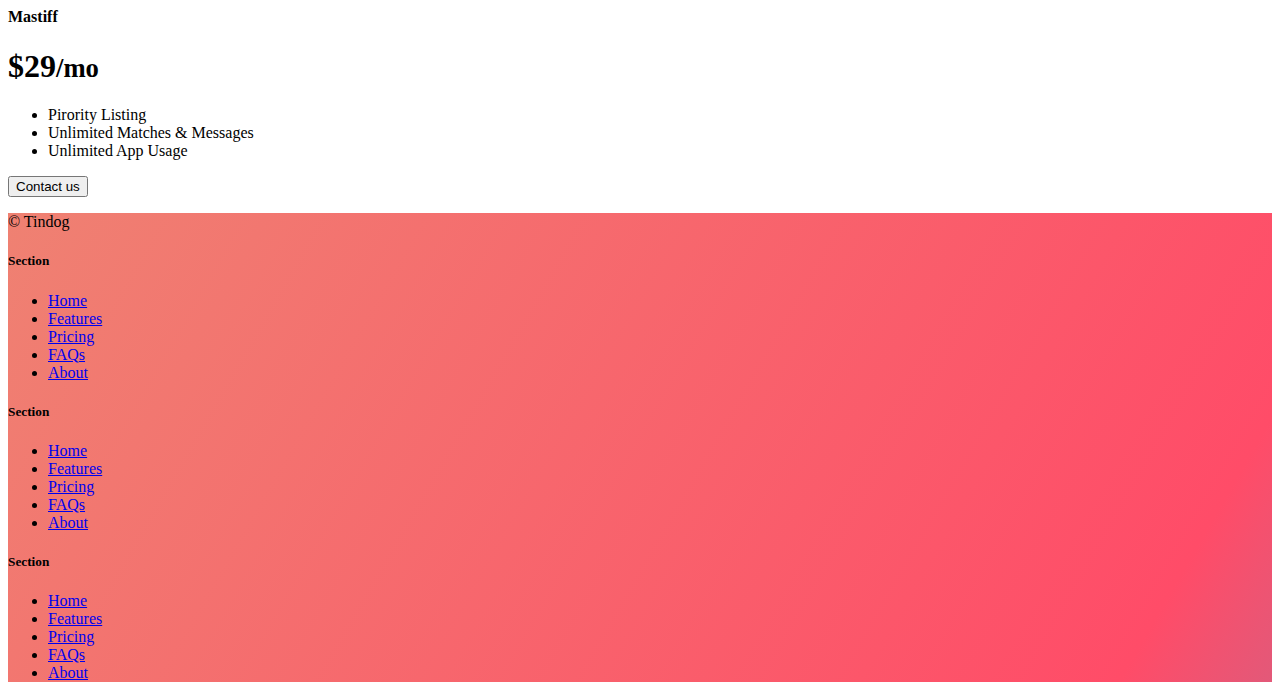
<file: 5. TinDog Project - Bootstrap/solution.html>
<!DOCTYPE html>
<html lang="en">

<head>
  <meta charset="UTF-8">
  <meta name="viewport" content="width=device-width, initial-scale=1.0">
  <title>TinDog</title>
  <link href="https://cdn.jsdelivr.net/npm/bootstrap@5.3.0-alpha3/dist/css/bootstrap.min.css" rel="stylesheet"
    integrity="sha384-KK94CHFLLe+nY2dmCWGMq91rCGa5gtU4mk92HdvYe+M/SXH301p5ILy+dN9+nJOZ" crossorigin="anonymous">
  <link rel="stylesheet" href="./css/solution.css">
</head>

<body>


  <!-- Title -->
  <section id="title" class="gradient-background">

    <div class="container col-xxl-8 px-4 pt-5">
      <div class="row flex-lg-row-reverse align-items-center g-5 pt-5">
        <div class="col-10 col-sm-8 col-lg-6">
          <img src="./images/iphone.png" class="d-block mx-lg-auto img-fluid" alt="Bootstrap Themes" height="200"
            loading="lazy">
        </div>
        <div class="col-lg-6">
          <h1 class="display-5 fw-bold text-body-emphasis lh-1 mb-3">Meet new and interesting dogs nearby.</h1>

          <div class="d-grid gap-2 d-md-flex justify-content-md-start">
            <button type="button" class="btn btn-light btn-lg px-4 me-md-2"><svg xmlns="http://www.w3.org/2000/svg"
                width="16" height="16" fill="currentColor" class="bi bi-apple mb-1" viewBox="0 0 16 16">
                <path
                  d="M11.182.008C11.148-.03 9.923.023 8.857 1.18c-1.066 1.156-.902 2.482-.878 2.516.024.034 1.52.087 2.475-1.258.955-1.345.762-2.391.728-2.43Zm3.314 11.733c-.048-.096-2.325-1.234-2.113-3.422.212-2.189 1.675-2.789 1.698-2.854.023-.065-.597-.79-1.254-1.157a3.692 3.692 0 0 0-1.563-.434c-.108-.003-.483-.095-1.254.116-.508.139-1.653.589-1.968.607-.316.018-1.256-.522-2.267-.665-.647-.125-1.333.131-1.824.328-.49.196-1.422.754-2.074 2.237-.652 1.482-.311 3.83-.067 4.56.244.729.625 1.924 1.273 2.796.576.984 1.34 1.667 1.659 1.899.319.232 1.219.386 1.843.067.502-.308 1.408-.485 1.766-.472.357.013 1.061.154 1.782.539.571.197 1.111.115 1.652-.105.541-.221 1.324-1.059 2.238-2.758.347-.79.505-1.217.473-1.282Z" />
                <path
                  d="M11.182.008C11.148-.03 9.923.023 8.857 1.18c-1.066 1.156-.902 2.482-.878 2.516.024.034 1.52.087 2.475-1.258.955-1.345.762-2.391.728-2.43Zm3.314 11.733c-.048-.096-2.325-1.234-2.113-3.422.212-2.189 1.675-2.789 1.698-2.854.023-.065-.597-.79-1.254-1.157a3.692 3.692 0 0 0-1.563-.434c-.108-.003-.483-.095-1.254.116-.508.139-1.653.589-1.968.607-.316.018-1.256-.522-2.267-.665-.647-.125-1.333.131-1.824.328-.49.196-1.422.754-2.074 2.237-.652 1.482-.311 3.83-.067 4.56.244.729.625 1.924 1.273 2.796.576.984 1.34 1.667 1.659 1.899.319.232 1.219.386 1.843.067.502-.308 1.408-.485 1.766-.472.357.013 1.061.154 1.782.539.571.197 1.111.115 1.652-.105.541-.221 1.324-1.059 2.238-2.758.347-.79.505-1.217.473-1.282Z" />
              </svg> Download</button>
            <button type="button" class="btn btn-outline-light btn-lg px-4"><svg xmlns="http://www.w3.org/2000/svg"
                width="16" height="16" fill="currentColor" class="bi bi-google-play mb-1" viewBox="0 0 16 16">
                <path
                  d="M14.222 9.374c1.037-.61 1.037-2.137 0-2.748L11.528 5.04 8.32 8l3.207 2.96 2.694-1.586Zm-3.595 2.116L7.583 8.68 1.03 14.73c.201 1.029 1.36 1.61 2.303 1.055l7.294-4.295ZM1 13.396V2.603L6.846 8 1 13.396ZM1.03 1.27l6.553 6.05 3.044-2.81L3.333.215C2.39-.341 1.231.24 1.03 1.27Z" />
              </svg> Download</button>
          </div>
        </div>
      </div>
    </div>
  </section>
  <!-- Features -->
  <section id="features">
    <div class="container mt-5">
      <div class="row g-4 py-5 row-cols-1 row-cols-lg-3">
        <div class="col d-flex align-items-start">
          <div
            class="icon-square text-body-emphasis bg-body-secondary d-inline-flex align-items-center justify-content-center fs-4 flex-shrink-0 me-3">
            <svg xmlns="http://www.w3.org/2000/svg" height="30" fill="currentColor" class="bi bi-check2-circle"
              viewBox="0 0 16 16">
              <path
                d="M2.5 8a5.5 5.5 0 0 1 8.25-4.764.5.5 0 0 0 .5-.866A6.5 6.5 0 1 0 14.5 8a.5.5 0 0 0-1 0 5.5 5.5 0 1 1-11 0z" />
              <path
                d="M15.354 3.354a.5.5 0 0 0-.708-.708L8 9.293 5.354 6.646a.5.5 0 1 0-.708.708l3 3a.5.5 0 0 0 .708 0l7-7z" />
            </svg>
          </div>
          <div>
            <h3 class="fs-2">Easy to use.</h3>
            <p>So easy to use, even your dog could do it.</p>

          </div>
        </div>
        <div class="col d-flex align-items-start">
          <div
            class="icon-square text-body-emphasis bg-body-secondary d-inline-flex align-items-center justify-content-center fs-4 flex-shrink-0 me-3">
            <svg xmlns="http://www.w3.org/2000/svg" height="30" fill="currentColor" class="bi bi-mortarboard"
              viewBox="0 0 16 16">
              <path
                d="M8.211 2.047a.5.5 0 0 0-.422 0l-7.5 3.5a.5.5 0 0 0 .025.917l7.5 3a.5.5 0 0 0 .372 0L14 7.14V13a1 1 0 0 0-1 1v2h3v-2a1 1 0 0 0-1-1V6.739l.686-.275a.5.5 0 0 0 .025-.917l-7.5-3.5ZM8 8.46 1.758 5.965 8 3.052l6.242 2.913L8 8.46Z" />
              <path
                d="M4.176 9.032a.5.5 0 0 0-.656.327l-.5 1.7a.5.5 0 0 0 .294.605l4.5 1.8a.5.5 0 0 0 .372 0l4.5-1.8a.5.5 0 0 0 .294-.605l-.5-1.7a.5.5 0 0 0-.656-.327L8 10.466 4.176 9.032Zm-.068 1.873.22-.748 3.496 1.311a.5.5 0 0 0 .352 0l3.496-1.311.22.748L8 12.46l-3.892-1.556Z" />
            </svg>
          </div>
          <div>
            <h3 class="fs-2">Elite Clientele.</h3>
            <p>We have all the dogs, the greatest dogs.</p>

          </div>
        </div>
        <div class="col d-flex align-items-start">
          <div
            class="icon-square text-body-emphasis bg-body-secondary d-inline-flex align-items-center justify-content-center fs-4 flex-shrink-0 me-3">
            <svg xmlns="http://www.w3.org/2000/svg" height="30" fill="currentColor" class="bi bi-arrow-through-heart"
              viewBox="0 0 16 16">
              <path fill-rule="evenodd"
                d="M2.854 15.854A.5.5 0 0 1 2 15.5V14H.5a.5.5 0 0 1-.354-.854l1.5-1.5A.5.5 0 0 1 2 11.5h1.793l.53-.53c-.771-.802-1.328-1.58-1.704-2.32-.798-1.575-.775-2.996-.213-4.092C3.426 2.565 6.18 1.809 8 3.233c1.25-.98 2.944-.928 4.212-.152L13.292 2 12.147.854A.5.5 0 0 1 12.5 0h3a.5.5 0 0 1 .5.5v3a.5.5 0 0 1-.854.354L14 2.707l-1.006 1.006c.236.248.44.531.6.845.562 1.096.585 2.517-.213 4.092-.793 1.563-2.395 3.288-5.105 5.08L8 13.912l-.276-.182a21.86 21.86 0 0 1-2.685-2.062l-.539.54V14a.5.5 0 0 1-.146.354l-1.5 1.5Zm2.893-4.894A20.419 20.419 0 0 0 8 12.71c2.456-1.666 3.827-3.207 4.489-4.512.679-1.34.607-2.42.215-3.185-.817-1.595-3.087-2.054-4.346-.761L8 4.62l-.358-.368c-1.259-1.293-3.53-.834-4.346.761-.392.766-.464 1.845.215 3.185.323.636.815 1.33 1.519 2.065l1.866-1.867a.5.5 0 1 1 .708.708L5.747 10.96Z" />
            </svg>
          </div>
          <div>
            <h3 class="fs-2">Guaranteed to work.</h3>
            <p>Find the love of your dog's life or your money back.</p>

          </div>
        </div>
      </div>
    </div>
  </section>
  <!-- Testimonial -->
  <section id="testimonial">
    <div class="my-5">
      <div class="p-5 text-center bg-body-tertiary">
        <div class="container py-5">
          <h2 class="text-body-emphasis">"I no longer have to sniff other dogs for love. I've found the hottest Corgi on
            TinDog. Woof."</h2>
          <img class="profile-img mt-5" src="./images/dog-img.jpg" alt="dog image">
          <p class="col-lg-8 mx-auto lead mt-2">
            Pebbles, New York
          </p>
        </div>

        <div class="container">
          <div class="row">
            <div class="col-lg-3 col-sm-12">
              <img src="./images/techcrunch.png" alt="techcrunch" height="30">
            </div>
            <div class="col-lg-3 col-sm-12">
              <img src="./images/mashable.png" alt="mashable" height="30">
            </div>
            <div class="col-lg-3 col-sm-12">
              <img src="./images/bizinsider.png" alt="bizinsider" height="30">
            </div>
            <div class="col-lg-3 col-sm-12">
              <img src="./images/tnw.png" alt="tnw" height="30">
            </div>
          </div>
        </div>
      </div>
    </div>
  </section>
  <!-- Pricing -->
  <section id="pricing">
    <div class="container">
      <div class="pricing-header p-3 pb-md-4 mx-auto text-center">
        <h2 class="display-4 fw-normal">A Plan for Every Dog's Needs</h2>
        <p class="fs-5 text-body-secondary">Simple and affordable price plans for you and your dog.
      </div>
      <div class="row row-cols-1 row-cols-md-3 mb-3 text-center">
        <div class="col">
          <div class="card mb-4 rounded-3 shadow-sm">
            <div class="card-header py-3">
              <h4 class="my-0 fw-normal">Chihuahua</h4>
            </div>
            <div class="card-body">
              <h1 class="card-title pricing-card-title">$0<small class="text-body-secondary fw-light">/mo</small></h1>
              <ul class="list-unstyled mt-3 mb-4">
                <li>5 Matches Per Day</li>
                <li>10 Messages Per Day</li>
                <li>Unlimited App Usage</li>
              </ul>
              <button type="button" class="w-100 btn btn-lg btn-outline-dark">Sign up for free</button>
            </div>
          </div>
        </div>
        <div class="col">
          <div class="card mb-4 rounded-3 shadow-sm">
            <div class="card-header py-3">
              <h4 class="my-0 fw-normal">Labrador</h4>
            </div>
            <div class="card-body">
              <h1 class="card-title pricing-card-title">$15<small class="text-body-secondary fw-light">/mo</small></h1>
              <ul class="list-unstyled mt-3 mb-4">
                <li>Unlimited Matches</li>
                <li>Unlimited Messages</li>
                <li>Unlimited App Usage</li>
              </ul>
              <button type="button" class="w-100 btn btn-lg btn-dark">Get started</button>
            </div>
          </div>
        </div>
        <div class="col">
          <div class="card mb-4 rounded-3 shadow-sm border-dark">
            <div class="card-header py-3 text-bg-dark border-dark">
              <h4 class="my-0 fw-normal">Mastiff</h4>
            </div>
            <div class="card-body">
              <h1 class="card-title pricing-card-title">$29<small class="text-body-secondary fw-light">/mo</small></h1>
              <ul class="list-unstyled mt-3 mb-4">
                <li>Pirority Listing</li>
                <li>Unlimited Matches & Messages</li>
                <li>Unlimited App Usage</li>
              </ul>
              <button type="button" class="w-100 btn btn-lg btn-dark">Contact us</button>
            </div>
          </div>
        </div>
      </div>
    </div>
  </section>
  <!-- Footer -->
  <section id="contact" class="gradient-background">
    <div class="container ">
      <footer class="row row-cols-1 row-cols-sm-2 row-cols-md-5 py-5 mt-5 border-top">
        <div class="col mb-3">

          <p class="text-body-secondary">© Tindog</p>
        </div>

        <div class="col mb-3">

        </div>

        <div class="col mb-3">
          <h5>Section</h5>
          <ul class="nav flex-column">
            <li class="nav-item mb-2"><a href="#" class="nav-link p-0 text-body-secondary">Home</a></li>
            <li class="nav-item mb-2"><a href="#" class="nav-link p-0 text-body-secondary">Features</a></li>
            <li class="nav-item mb-2"><a href="#" class="nav-link p-0 text-body-secondary">Pricing</a></li>
            <li class="nav-item mb-2"><a href="#" class="nav-link p-0 text-body-secondary">FAQs</a></li>
            <li class="nav-item mb-2"><a href="#" class="nav-link p-0 text-body-secondary">About</a></li>
          </ul>
        </div>

        <div class="col mb-3">
          <h5>Section</h5>
          <ul class="nav flex-column">
            <li class="nav-item mb-2"><a href="#" class="nav-link p-0 text-body-secondary">Home</a></li>
            <li class="nav-item mb-2"><a href="#" class="nav-link p-0 text-body-secondary">Features</a></li>
            <li class="nav-item mb-2"><a href="#" class="nav-link p-0 text-body-secondary">Pricing</a></li>
            <li class="nav-item mb-2"><a href="#" class="nav-link p-0 text-body-secondary">FAQs</a></li>
            <li class="nav-item mb-2"><a href="#" class="nav-link p-0 text-body-secondary">About</a></li>
          </ul>
        </div>

        <div class="col mb-3">
          <h5>Section</h5>
          <ul class="nav flex-column">
            <li class="nav-item mb-2"><a href="#" class="nav-link p-0 text-body-secondary">Home</a></li>
            <li class="nav-item mb-2"><a href="#" class="nav-link p-0 text-body-secondary">Features</a></li>
            <li class="nav-item mb-2"><a href="#" class="nav-link p-0 text-body-secondary">Pricing</a></li>
            <li class="nav-item mb-2"><a href="#" class="nav-link p-0 text-body-secondary">FAQs</a></li>
            <li class="nav-item mb-2"><a href="#" class="nav-link p-0 text-body-secondary">About</a></li>
          </ul>
        </div>
      </footer>
    </div>
  </section>
</body>

</html>
</file>
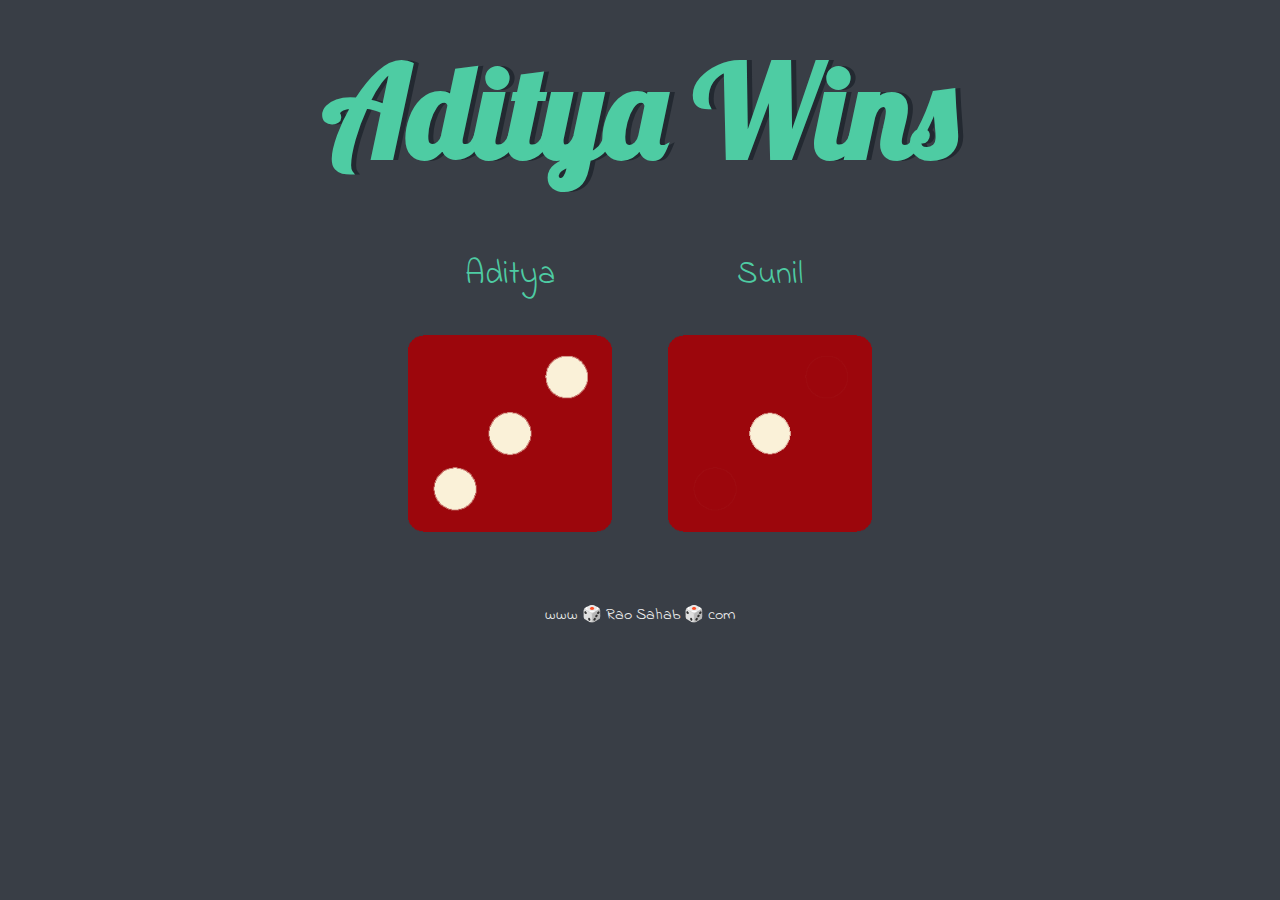
<file: 6. Dicee Challenge - JS/dicee.html>
<!DOCTYPE html>
<html lang="en" dir="ltr">
  <head>
    <meta charset="utf-8">
    <title>Dicee</title>
    <link rel="stylesheet" href="styles.css">
    <link href="https://fonts.googleapis.com/css?family=Indie+Flower|Lobster" rel="stylesheet">

  </head>
  <body>

    <div class="container">
      <h1>Refresh Me</h1>

      <div class="dice">
        <p>Aditya</p>
        <img class="img1" src="./images/dice6.png">
      </div>

      <div class="dice">
        <p>Sunil</p>
        <img class="img2" src="./images/dice6.png">
      </div>

    </div>

    <script src="index.js"></script>
  </body>

  <footer>
    www 🎲 Rao Sahab 🎲 com
  </footer>
</html>
</file>
<file: 1. First Portfolio/css_used/styles.css>
body{
    color: #40514e;
    text-align: center;
    font-family: 'Merriweather', serif;
}
h1{
    font-size: 5.625rem;
    margin: 50px auto 0 auto;
    font-family: 'Sacramento', cursive;
    color: #66BFBF;
}
h2{
    font-family: 'Montserrat', sans-serif;
    font-size: 2.5rem;
    color: #66BFBF;
    font-weight: bold;
    padding-bottom: 10px;
}
h3{
    font-family: 'Montserrat', sans-serif;
    color: #11999E;
    font-weight: bold;
}
p{
    font-weight: bold;
}
.top-container{
    background-color: rgb(230, 244, 244);
    position: relative;
    padding-top: 100px;
}
.profile{
    width: 50%;
    margin: auto ;
    
}
.intro{
        width: 70%;
        margin: auto;
        line-height: 2;
}
.contact-message{
    width: 40%;
    margin: 40px auto 60px;
}
.skill-row{
    width : 50%;
    margin: 100px auto 100px auto;
    text-align: left;
    line-height: 2;
}
.code-img{
    width: 25%;
    float: left;
    margin: 30px;
}
.web-img{
    width: 25%;
    float: right;
    margin-left: 30px; 
}
.middle-container{
    margin: 100px 0;
}
.bottom-container{
    background-color:#66BFBF;
    padding: 50px 0 20px; 
    margin: 0;

}
.top-cloud{
    position: absolute;
    right: 300px;
    top: 40px;
     
}
hr{
    border: dotted #bac1c1 6px;
    border-bottom: none;
    width: 4%;
    margin: 100px auto;
}
.bottom-cloud{
    position: absolute;
    left: 250px; 
    bottom: 300px;
} 
a{
    color: #11999E;
    font-family: 'Montserrat', sans-serif;
    margin: 10px 20px;
    text-decoration: none;

}
a:hover{
    color: #EAF6F6;
}
.copyright{
    color: #EAF6F6;
    font-size: 0.75rem;
    padding: 20px 0;
}
.btn {
    background: #11cdd4;
    background-image: -webkit-linear-gradient(top, #11cdd4, #11999e);
    background-image: -moz-linear-gradient(top, #11cdd4, #11999e);
    background-image: -ms-linear-gradient(top, #11cdd4, #11999e);
    background-image: -o-linear-gradient(top, #11cdd4, #11999e);
    background-image: linear-gradient(to bottom, #11cdd4, #11999e);
    -webkit-border-radius: 8;
    -moz-border-radius: 8;
    border-radius: 8px;
    font-family: 'Montserrat', sans-serif;
    color: #ffffff;
    font-size: 19px;
    padding: 10px 20px 10px 20px;
    text-decoration: none;
  }
  
  .btn:hover {
    background: #30e3cb;
    background-image: -webkit-linear-gradient(top, #30e3cb, #2bc4ad);
    background-image: -moz-linear-gradient(top, #30e3cb, #2bc4ad);
    background-image: -ms-linear-gradient(top, #30e3cb, #2bc4ad);
    background-image: -o-linear-gradient(top, #30e3cb, #2bc4ad);
    background-image: linear-gradient(to bottom, #30e3cb, #2bc4ad);
    text-decoration: none;
  }
</file>
<file: 3. Web Design - Responsive/style.css>
body {
  font-family: "Poppins", sans-serif;
  margin: 50px 50px 0 50px;
  background-color: #faf9f6;
  display: flex;
  flex-direction: column;
  min-height: 95vh;
}
.main {
  flex: 1;
}

h1 {
  font-size: 5rem;
}

footer {
  text-align: right;
  color: midnightblue;
}

.title-image{
  height: 200px;
  float: left;
  margin-right: 50px;
}

.left{
  float: left;
}

.right{
  float: right;
}

.card{
  width: 45%;
}

.creative{
  color: midnightblue;
}

@media (max-width: 680px) {
  .logo{
    width: 100px;
  }

  h1{
    font-size: 3.5rem;
    text-align: center;
  }

  .card{
    width: 100%;
    display: block;
    margin-bottom: 30px;
    text-align: justify;
  }

  .card img{
    margin-bottom: 10px;
    width: 100%;
    display: inline;
    object-fit: cover;
  }
}
</file>
<file: 5. TinDog Project - Bootstrap/css/style.css>
.gradient-background {
  background: linear-gradient(300deg, #00bfff, #ff4c68, #ef8172);
  background-size: 180% 180%;
  animation: gradient-animation 18s ease infinite;
}

@keyframes gradient-animation {
  0% {
    background-position: 0% 50%;
  }
  50% {
    background-position: 100% 50%;
  }
  100% {
    background-position: 0% 50%;
  }
}

.icon-square {
  width: 3rem;
  height: 3rem;
  border-radius: 0.75rem;
}

.profile-img {
  height: 100px;
  border-radius: 50%;
}
</file>
<file: 7. Drum Kit - JS/styles.css>
body {
  text-align: center;
  background-color: #283149;
}

h1 {
  font-size: 5rem;
  color: #DBEDF3;
  font-family: "Arvo", cursive;
  text-shadow: 3px 0 #DA0463;

}

footer {
  color: #DBEDF3;
  font-family: sans-serif;
}

.w {
  background-image: url(./images/tom1.png);
}

.a {
  background-image: url(./images/tom2.png);
}

.s {
  background-image: url(./images/tom3.png);
}

.d {
  background-image: url(./images/tom4.png);
}

.j {
  background-image: url(./images/crash.png);
}

.k {
  background-image: url(./images/kick.png);
}

.l {
  background-image: url(./images/snare.png);
}

.set {
  margin: 10% auto;
}

.game-over {
  background-color: red;
  opacity: 0.8;
}

.pressed {
  box-shadow: 0 3px 4px 0 #DBEDF3;
  opacity: 0.5;
}

.red {
  color: red;
}

.drum {
  outline: none;
  border: 10px solid #404B69;
  font-size: 5rem;
  font-family: 'Arvo', cursive;
  line-height: 2;
  font-weight: 900;
  color: #DA0463;
  text-shadow: 3px 0 #DBEDF3;
  border-radius: 15px;
  display: inline-block;
  width: 150px;
  height: 150px;
  text-align: center;
  margin: 10px;
  background-color: white;
}
</file>
<file: 8. Simon Game Challenge - JS/styles.css>
body {
  text-align: center;
  background-color: #011F3F;
}

#level-title {
  font-family: 'Press Start 2P', cursive;
  font-size: 3rem;
  margin:  5%;
  color: #FEF2BF;
}

.container {
  display: block;
  width: 50%;
  margin: auto;

}

.btn {
  margin: 25px;
  display: inline-block;
  height: 200px;
  width: 200px;
  border: 10px solid black;
  border-radius: 20%;
}

.game-over {
  background-color: red;
  opacity: 0.8;
}

.red {
  background-color: red;
}

.green {
  background-color: green;
}

.blue {
  background-color: blue;
}

.yellow {
  background-color: yellow;
}

.pressed {
  box-shadow: 0 0 20px white;
  background-color: grey;
}
</file>
<file: 3. Web Design - Responsive/solution.css>
body {
  font-family: "Poppins", sans-serif;
  margin: 50px 50px 0 50px;
  background-color: #faf9f6;
  display: flex;
  flex-direction: column;
  min-height: 95vh;
}
.main {
  flex: 1;
}

h1 {
  font-size: 5rem;
}

footer {
  text-align: right;
  color: midnightblue;
}

.tile-image {
  height: 200px;
  float: left;
  margin-right: 50px;
}

.card {
  width: 45%;
}

.left {
  float: left;
}

.right {
  float: right;
}

.creative {
  color: midnightblue;
}

@media (max-width: 680px) {
  .logo {
    width: 100px;
  }

  h1 {
    font-size: 3.5rem;
    text-align: center;
  }

  .card {
    width: 100%;
    display: block;
    margin-bottom: 30px;
    text-align: justify;
  }

  .card img {
    margin-bottom: 10px;
    width: 100%;
    display: inline;
    object-fit: cover;
  }
}
</file>
<file: 5. TinDog Project - Bootstrap/css/solution.css>
.gradient-background {
  background: linear-gradient(300deg, #00bfff, #ff4c68, #ef8172);
  background-size: 180% 180%;
  animation: gradient-animation 18s ease infinite;
}

@keyframes gradient-animation {
  0% {
    background-position: 0% 50%;
  }
  50% {
    background-position: 100% 50%;
  }
  100% {
    background-position: 0% 50%;
  }
}

.icon-square {
  width: 3rem;
  height: 3rem;
  border-radius: 0.75rem;
}

.profile-img {
  border-radius: 50%;
  height: 100px;
}
</file>
<file: 6. Dicee Challenge - JS/styles.css>
.container {
  width: 70%;
  margin: auto;
  text-align: center;
}

.dice {
  text-align: center;
  display: inline-block;
}

body {
  background-color: #393E46;
}

h1 {
  margin: 30px;
  font-family: 'Lobster', cursive;
  text-shadow: 5px 0 #232931;
  font-size: 8rem;
  color: #4ECCA3;
}

p {
  font-size: 2rem;
  color: #4ECCA3;
  font-family: 'Indie Flower', cursive;
}

img {
  width: 80%;
}

footer {
  margin-top: 5%;
  color: #EEEEEE;
  text-align: center;
  font-family: 'Indie Flower', cursive;
}
</file>
